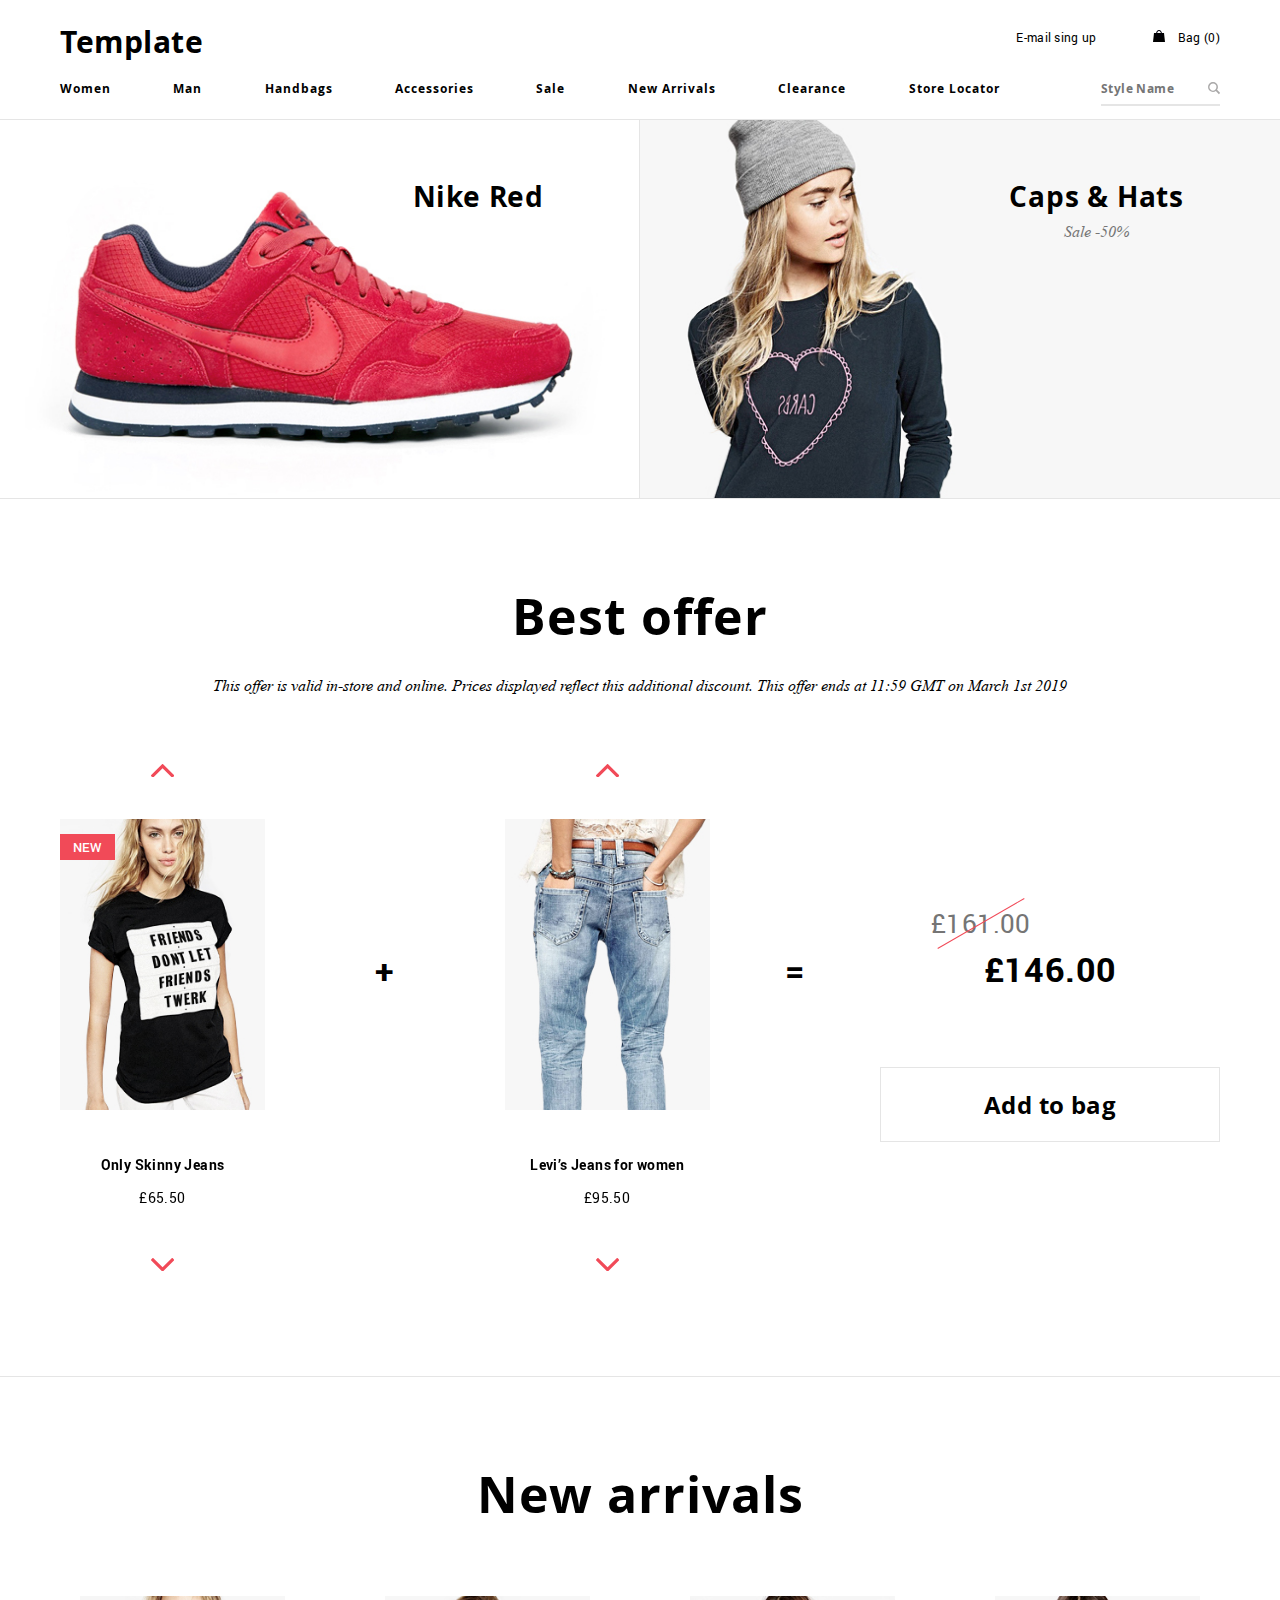
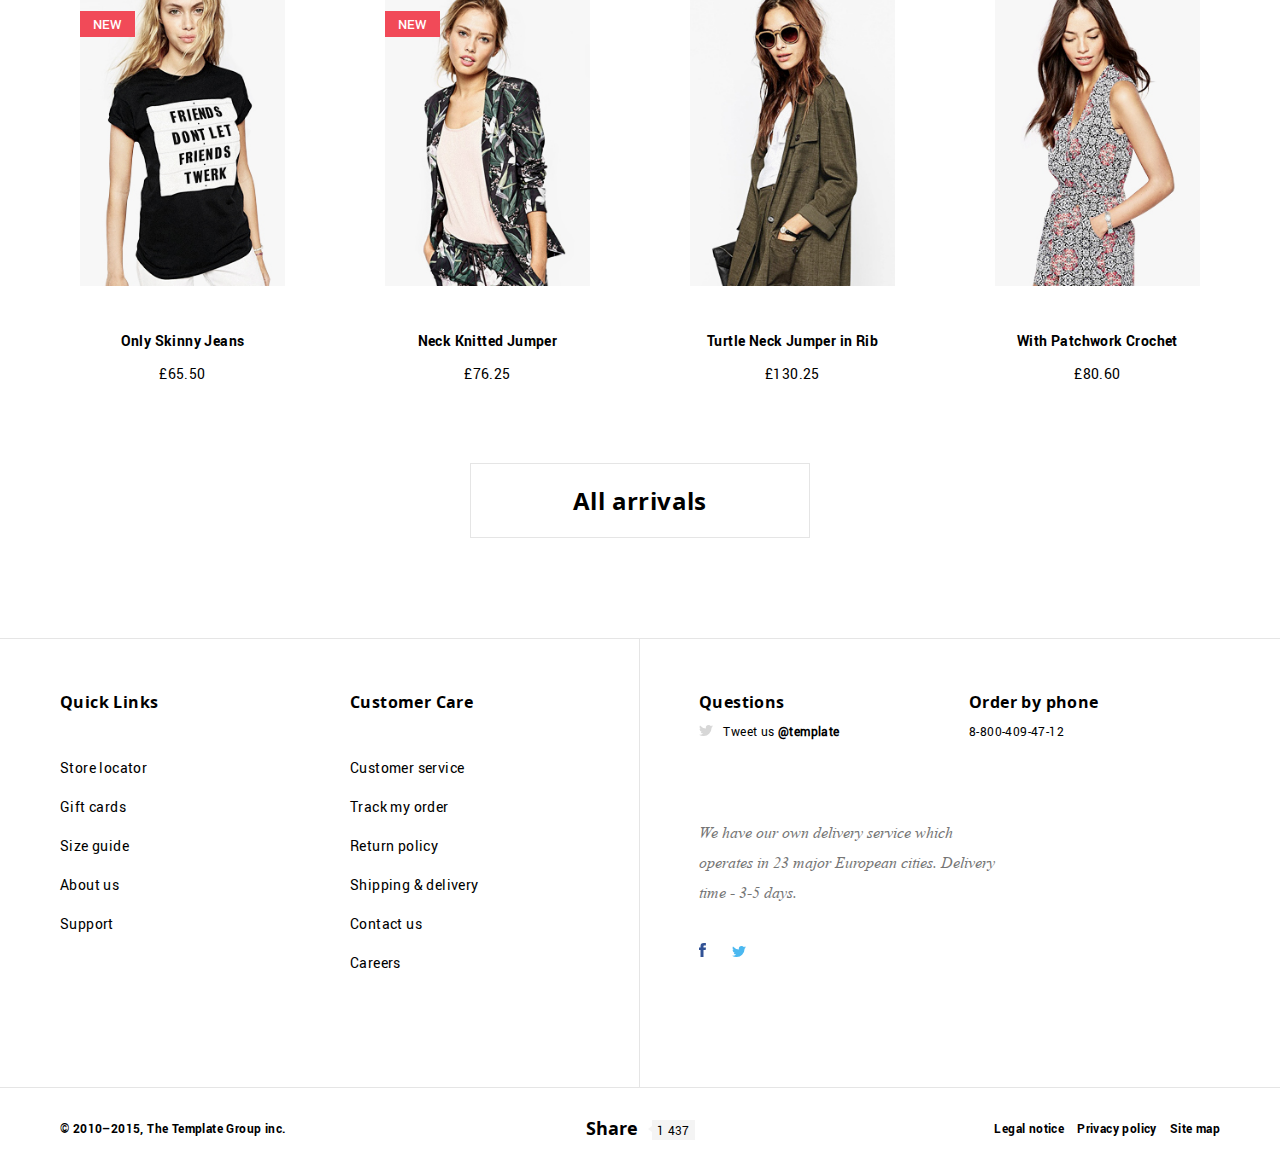
<file: index.html>
<!DOCTYPE html>
<html lang="en">

<head>
  <meta charset="UTF-8" />
  <meta name="viewport" content="width=device-width, initial-scale=1.0" />
  <meta http-equiv="X-UA-Compatible" content="ie=edge" />
  <link rel="icon" href="/favicon.ico" type="image/x-icon">
  <link rel="stylesheet" href="css/normalize.css">
  <link rel="stylesheet" href="css/main.css">
  <title>Hladka (final task feb 2020)</title>
</head>

<body>
  <header class="header">
    <div class="header-top-wrapper">
      <div class="header-top container">
        <div class="header-top__left">
          <a href="index.html" class="logo visible-xs">TL</a>
          <a href="index.html" class="logo xs-d-none">Template</a>
        </div>
        <div class="header-top__right">
          <a href="#" class="header__link xs-d-none">E-mail sing up</a>
          <a href="shopping-bag.html" class="cart-link header__link">
            <img src="img/icons/ico_bag.png" alt="cart icon" class="cart-link__icon">
            Bag <span id="cart-total-header"></span> (<span id="cart-quantity-header">0</span>)
          </a>
          <button class="menu-btn sm-d-none">
            <svg width="14" height="12" viewBox="0 0 14 12" class="menu-btn__menu-ic">
              <path id="ico_menu" class="menu-btn__menu-ic_color"
                d="M341,33h14v2H341V33Zm0-5h14v2H341V28Zm0,10h14v2H341V38Z" transform="translate(-341 -28)" />
            </svg>

            <svg width="15" height="15" viewBox="0 0 15 15" class="menu-btn__close-ic">
              <image width="15" height="15"
                xlink:href="[data-uri]" />
            </svg>
          </button>
        </div>
      </div>
    </div>
    <div class="header-menu-wrapper container">
      <nav class="header-menu">
        <ul class="header-menu__list">
          <li class="header-menu__item"><a href="#" class="header-menu__item-link">Women</a></li>
          <li class="header-menu__item"><a href="#" class="header-menu__item-link">Man</a></li>
          <li class="header-menu__item"><a href="#" class="header-menu__item-link">Handbags</a> </li>
          <li class="header-menu__item"><a href="#" class="header-menu__item-link">Accessories</a></li>
          <li class="header-menu__item"><a href="#" class="header-menu__item-link">Sale</a></li>
          <li class="header-menu__item"><a href="#" class="header-menu__item-link">New Arrivals</a></li>
          <li class="header-menu__item"><a href="#" class="header-menu__item-link">Clearance</a></li>
          <li class="header-menu__item"><a href="#" class="header-menu__item-link">Store Locator</a></li>
        </ul>
      </nav>
      <div class="header-menu-search">
        <input type="search" placeholder="Style Name" class="header-menu-search__input">
        <span class="header-menu-search__ic">
          <svg width="12.13" height="12.125" viewBox="0 0 12.13 12.125">
            <path id="ico" class="header-menu-search__ic-color"
              d="M1237.04,90.816l3.08,3.1-1.21,1.213-3.08-3.084a5.05,5.05,0,0,1-2.85.906,4.96,4.96,0,1,1,4.97-4.966A4.968,4.968,0,0,1,1237.04,90.816Zm-1.54-.311a3.57,3.57,0,0,0,.94-2.525,3.442,3.442,0,0,0-.94-2.468,3.627,3.627,0,0,0-2.52-1,3.555,3.555,0,0,0-2.5,6A3.659,3.659,0,0,0,1235.5,90.5Z"
              transform="translate(-1228 -83)" />
          </svg>

        </span>
      </div>
    </div>
  </header>
  <div class="main-content">
    <div class="block_separator">
      <div class="wrapper">
        <div class="banners">
          <div class="banner">
            <a href="item.html" class="banner-link">
              <img class="banner-link__img" src="img/nike-red.jpg" alt="nike-red">
              <div class="banner-text">
                <div class="banner-text__title">Nike Red</div>
                <div class="banner-text__info"></div>
              </div>
            </a>
          </div>
          <div class="banner xs-d-none">
            <a href="catalog.html" class="banner-link">
              <img class="banner-link__img" src="img/caps-n-hats.jpg" alt="caps-n-hats">
              <div class="banner-text">
                <div class="banner-text__title">Caps & Hats</div>
                <div class="banner-text__info">Sale -50%</div>
              </div>
            </a>
          </div>
        </div>
      </div>
    </div>
    <section class="section block_separator">
      <div class="container">
        <h2 class="section__title">Best offer</h2>
        <p class="section__p">This offer is valid in-store and online. Prices displayed reflect this additional
          discount.
          This offer ends at 11:59 GMT on March 1st 2019</p>
        <div class="best-offer">
          <div class="double-slider">
            <div id="slider-1" class="slider">
              <button class="slider-btn slider-btn__up">
                <svg class="slider-btn__svg" width="23.187" height="13.532" viewBox="0 0 23.187 13.532">
                  <path class="slider-btn__ic-color"
                    d="M609.986,768.714l1.162-1.163a0.73,0.73,0,0,0,0-1.069l-10.835-10.836a0.733,0.733,0,0,0-1.07,0l-10.835,10.836a0.732,0.732,0,0,0,0,1.069l1.163,1.163a0.732,0.732,0,0,0,1.069,0l9.138-9.138,9.138,9.138a0.733,0.733,0,0,0,1.07,0h0Z"
                    transform="translate(-588.188 -755.406)" />
                </svg>
              </button>

              <div class="slider-list">
                <div class="slider-track">
                  <div class="slide current">
                    <div class="product-item">
                      <div class="product-img-wrap">
                        <img src="img/only-skinny-jeans.jpg" alt="Only Skinny Jeans" class="product-img-wrap__img">
                        <span class="product-img-wrap__label">New</span>
                        <div class="product-img-wrap__hover">
                          <a href="item-1.html" class="product-img-wrap__hover-link">View item</a>
                        </div>
                      </div>
                      <div class="product__item-descr">
                        <a href="item-1.html" class="product-item__link">Only Skinny Jeans</a>
                        <div class="product-item__price-holder">
                          <p class="product-item__price">£65.50</p>
                        </div>

                      </div>
                    </div>
                  </div>

                  <div class="slide">
                    <div class="product-item">
                      <div class="product-img-wrap">
                        <img src="img/neck-knitted-jumper.jpg" alt="" class="product-img-wrap__img">
                        <span class="product-img-wrap__label">New</span>
                        <div class="product-img-wrap__hover">
                          <a href="item.html" class="product-img-wrap__hover-link">View item</a>
                        </div>
                      </div>
                      <div class="product__item-descr">
                        <a href="item.html" class="product-item__link">Only Skinny Jeans</a>
                        <div class="product-item__price-holder">
                          <p class="product-item__price">£65.50</p>
                        </div>
                      </div>
                    </div>
                  </div>

                  <div class="slide">
                    <div class="product-item">
                      <div class="product-img-wrap">
                        <img src="img/turtle-neck-jumper-in-rib.jpg" alt="" class="product-img-wrap__img">
                        <span class="product-img-wrap__label">New</span>
                        <div class="product-img-wrap__hover">
                          <a href="item.html" class="product-img-wrap__hover-link">View item</a>
                        </div>
                      </div>
                      <div class="product__item-descr">
                        <a href="item.html" class="product-item__link">Only Skinny Jeans</a>
                        <div class="product-item__price-holder">
                          <p class="product-item__price">£65.50</p>
                        </div>
                      </div>
                    </div>
                  </div>

                  <div class="slide">
                    <div class="product-item">
                      <div class="product-img-wrap">
                        <img src="img/with-patchwork-crochet.jpg" alt="" class="product-img-wrap__img">
                        <span class="product-img-wrap__label">New</span>
                        <div class="product-img-wrap__hover">
                          <a href="item.html" class="product-img-wrap__hover-link">View item</a>
                        </div>
                      </div>
                      <div class="product__item-descr">
                        <a href="item.html" class="product-item__link">Only Skinny Jeans </a>
                        <div class="product-item__price-holder">
                          <p class="product-item__price">£65.50</p>
                        </div>
                      </div>
                    </div>
                  </div>

                </div>
              </div>

              <button class="slider-btn slider-btn__down">
                <svg width="23.188" height="13.53" viewBox="0 0 23.188 13.53" class="slider-btn__svg">
                  <path class="slider-btn__ic-color"
                    d="M590.015,1283.29l-1.163,1.16a0.719,0.719,0,0,0-.232.53,0.74,0.74,0,0,0,.232.54l10.835,10.83a0.716,0.716,0,0,0,1.07,0l10.835-10.83a0.74,0.74,0,0,0,.232-0.54,0.719,0.719,0,0,0-.232-0.53l-1.163-1.16a0.715,0.715,0,0,0-1.069,0l-9.138,9.13-9.138-9.13a0.715,0.715,0,0,0-1.069,0h0Z"
                    transform="translate(-588.625 -1283.06)" />
                </svg>
              </button>

            </div>

            <span class="plus">+</span>

            <div id="slider-2" class="slider">

              <button class="slider-btn slider-btn__up">
                <svg width="23.187" height="13.532" viewBox="0 0 23.187 13.532" class="slider-btn__svg">
                  <path class="slider-btn__ic-color"
                    d="M609.986,768.714l1.162-1.163a0.73,0.73,0,0,0,0-1.069l-10.835-10.836a0.733,0.733,0,0,0-1.07,0l-10.835,10.836a0.732,0.732,0,0,0,0,1.069l1.163,1.163a0.732,0.732,0,0,0,1.069,0l9.138-9.138,9.138,9.138a0.733,0.733,0,0,0,1.07,0h0Z"
                    transform="translate(-588.188 -755.406)" />
                </svg>
              </button>

              <div class="slider-list">
                <div class="slider-track">
                  <div class="slide current">
                    <div class="product-item">
                      <div class="product-img-wrap">
                        <img src="img/levis-jeans-for-women.jpg" alt="Levi’s Jeans for women"
                          class="product-img-wrap__img">

                        <div class="product-img-wrap__hover">
                          <a href="item.html" class="product-img-wrap__hover-link">View item</a>
                        </div>
                      </div>
                      <div class="product__item-descr">
                        <a href="item.html" class="product-item__link">Levi’s Jeans for women</a>

                        <div class="product-item__price-holder">
                          <p class="product-item__price">£95.50</p>
                        </div>
                      </div>
                    </div>
                  </div>

                  <div class="slide">
                    <div class="product-item">
                      <div class="product-img-wrap">
                        <img src="img/neck-knitted-jumper.jpg" alt="" class="product-img-wrap__img">
                        <span class="product-img-wrap__label">New</span>
                        <div class="product-img-wrap__hover">
                          <a href="item.html" class="product-img-wrap__hover-link">View item</a>
                        </div>
                      </div>
                      <div class="product__item-descr">
                        <a href="item.html" class="product-item__link">Only Skinny Jeans</a>
                        <div class="product-item__price-holder">
                          <p class="product-item__price">£65.50</p>
                        </div>
                      </div>
                    </div>
                  </div>

                  <div class="slide">
                    <div class="product-item">
                      <div class="product-img-wrap">
                        <img src="img/turtle-neck-jumper-in-rib.jpg" alt="" class="product-img-wrap__img">
                        <span class="product-img-wrap__label">New</span>
                        <div class="product-img-wrap__hover">
                          <a href="item.html" class="product-img-wrap__hover-link">View item</a>
                        </div>
                      </div>
                      <div class="product__item-descr">
                        <a href="item.html" class="product-item__link">Only Skinny Jeans</a>
                        <div class="product-item__price-holder">
                          <p class="product-item__price">£65.50</p>
                        </div>
                      </div>
                    </div>
                  </div>

                </div>
              </div>

              <button class="slider-btn slider-btn__down">
                <svg width="23.188" height="13.53" viewBox="0 0 23.188 13.53" class="slider-btn__svg">
                  <path class="slider-btn__ic-color"
                    d="M590.015,1283.29l-1.163,1.16a0.719,0.719,0,0,0-.232.53,0.74,0.74,0,0,0,.232.54l10.835,10.83a0.716,0.716,0,0,0,1.07,0l10.835-10.83a0.74,0.74,0,0,0,.232-0.54,0.719,0.719,0,0,0-.232-0.53l-1.163-1.16a0.715,0.715,0,0,0-1.069,0l-9.138,9.13-9.138-9.13a0.715,0.715,0,0,0-1.069,0h0Z"
                    transform="translate(-588.625 -1283.06)" />
                </svg>
              </button>
            </div>


          </div>
          <!-- End of double-slider -->
          <span class="equals lg-visible">=</span>
          <div class="best-offer__total">

            <div class="total-price">
              <div class="total-price_old">£161.00</div>


              <div class="total-price_new-holder">
                <span class="equals lg-d-none">=</span>
                <span class="total-price_new">
                  £146.00
                </span>


              </div>
              <a href="shopping-bag.html" class="btn best-offer__btn lg-visible">Add to bag</a>
            </div>
          </div>

          <div class="best-offer__btn-holder lg-d-none">
            <a href="shopping-bag.html" class="btn">Add to bag</a>
          </div>


        </div>

      </div>

    </section>
    <section class="section block_separator">
      <div class="container">
        <h2 class="section__title">New arrivals</h2>
        <div class="product-wrapper row">

          <div class="col-6 col-md-4 col-lg-3 product-col">
            <div class="product-item">
              <div class="product-img-wrap">
                <img src="img/only-skinny-jeans.jpg" alt="Only Skinny Jeans" class="product-img-wrap__img">
                <span class="product-img-wrap__label">New</span>
                <div class="product-img-wrap__hover">
                  <a href="item-1.html" class="product-img-wrap__hover-link">View item</a>
                </div>
              </div>
              <div class="product__item-descr">
                <a href="item-1.html" class="product-item__link">Only Skinny Jeans</a>

                <div class="product-item__price-holder">
                  <p class="product-item__price">£65.50</p>
                </div>
              </div>
            </div>
          </div>

          <div class="col-6 col-md-4 col-lg-3 product-col">
            <div class="product-item">
              <div class="product-img-wrap">
                <img src="img/neck-knitted-jumper.jpg" alt="Neck Knitted Jumper" class="product-img-wrap__img">
                <span class="product-img-wrap__label">New</span>
                <div class="product-img-wrap__hover">
                  <a href="item.html" class="product-img-wrap__hover-link">View item</a>
                </div>
              </div>
              <div class="product__item-descr">
                <a href="item.html" class="product-item__link">Neck Knitted Jumper</a>

                <div class="product-item__price-holder">
                  <p class="product-item__price">£76.25</p>
                </div>
              </div>
            </div>
          </div>

          <div class="col-6 col-md-4 col-lg-3 product-col xs-d-none">
            <div class="product-item ">
              <div class="product-img-wrap">
                <img src="img/turtle-neck-jumper-in-rib.jpg" alt="Turtle Neck Jumper in Rib"
                  class="product-img-wrap__img">
                <div class="product-img-wrap__hover">
                  <a href="item.html" class="product-img-wrap__hover-link">View item</a>
                </div>
              </div>
              <div class="product__item-descr">
                <a href="item.html" class="product-item__link">Turtle Neck Jumper in Rib</a>

                <div class="product-item__price-holder">
                  <p class="product-item__price">£130.25</p>
                </div>
              </div>
            </div>
          </div>

          <div class="col-6 col-md-4 col-lg-3 product-col lg-visible">
            <div class="product-item">
              <div class="product-img-wrap">
                <img src="img/with-patchwork-crochet.jpg" alt="With Patchwork Crochet" class="product-img-wrap__img">
                <div class="product-img-wrap__hover">
                  <a href="item.html" class="product-img-wrap__hover-link">View item</a>
                </div>
              </div>
              <div class="product__item-descr">
                <a href="item.html" class="product-item__link">With Patchwork Crochet</a>
                <div class="product-item__price-holder">
                  <p class="product-item__price">£80.60</p>
                </div>
              </div>
            </div>
          </div>

        </div>

        <a href="catalog.html" class="btn">All arrivals</a>
      </div>

    </section>
  </div>

  <footer>
    <div class="block_separator">
      <div class="footer-top container">
        <div class="footer-top__left">
          <div class="footer-box">
            <h5 class="footer__title">Quick Links</h5>
            <ul class="footer__list">
              <li class="footer__list-item"><a href="#" class="footer__list-link">Store locator</a></li>
              <li class="footer__list-item"><a href="#" class="footer__list-link">Gift cards</a></li>
              <li class="footer__list-item"><a href="#" class="footer__list-link">Size guide</a></li>
              <li class="footer__list-item"><a href="#" class="footer__list-link">About us</a></li>
              <li class="footer__list-item"><a href="#" class="footer__list-link">Support</a></li>
            </ul>
          </div>
          <div class="footer-box">
            <h5 class="footer__title">Customer Care</h5>
            <ul class="footer__list">
              <li class="footer__list-item"><a href="#" class="footer__list-link">Customer service</a></li>
              <li class="footer__list-item"><a href="#" class="footer__list-link">Track my order</a></li>
              <li class="footer__list-item"><a href="#" class="footer__list-link">Return policy</a></li>
              <li class="footer__list-item"><a href="#" class="footer__list-link">Shipping & delivery</a></li>
              <li class="footer__list-item"><a href="#" class="footer__list-link">Contact us</a></li>
              <li class="footer__list-item"><a href="#" class="footer__list-link">Careers</a></li>
            </ul>
          </div>
        </div>
        <div class="footer-top__right">
          <div class="footer-box">
            <h5 class="footer__title">Questions</h5>
            <p class="footer__text">
              <svg width="14" height="11" viewBox="0 0 14 11" class="footer__text-ic twi-ic">
                <path class="twi-ic_color"
                  d="M723,2414.3a6.032,6.032,0,0,1-1.65.44,2.8,2.8,0,0,0,1.263-1.54,5.98,5.98,0,0,1-1.824.68,2.918,2.918,0,0,0-2.1-.88,2.825,2.825,0,0,0-2.873,2.78,2.7,2.7,0,0,0,.075.63,8.266,8.266,0,0,1-5.921-2.9,2.7,2.7,0,0,0-.389,1.39,2.761,2.761,0,0,0,1.278,2.32,2.985,2.985,0,0,1-1.3-.35v0.03a2.812,2.812,0,0,0,2.3,2.73,3.133,3.133,0,0,1-.757.09,2.413,2.413,0,0,1-.54-0.05,2.853,2.853,0,0,0,2.683,1.93,5.859,5.859,0,0,1-3.568,1.19,5.185,5.185,0,0,1-.685-0.04,8.318,8.318,0,0,0,4.4,1.25,7.976,7.976,0,0,0,8.173-7.9q0-.18-0.009-0.36A5.656,5.656,0,0,0,723,2414.3"
                  transform="translate(-709 -2413)" />
              </svg>
              Tweet us <b>@template</b></p>
          </div>
          <div class="footer-box">
            <h5 class="footer__title">Order by phone</h5>
            <p class="footer__text">8-800-409-47-12</p>
          </div>
          <div class="footer-top__right-box">
            <p class="footer__italic-text lg-visible">We have our own delivery service which<br> operates in 23 major
              European cities. Delivery<br> time - 3-5 days.
            </p>
            <ul class="socials-list footer-top__socials-list">
              <li class="socials-list__item"><a href="https://www.facebook.com/" target="_blank"
                  class="socials-list__item-link">
                  <svg width="7" height="14" viewBox="0 0 7 14">
                    <path class="facebook-ic_color"
                      d="M713.993,2640h-2.98v-6.99h-1.521v-2.39h1.521v-1.45c0-1.97.845-3.17,3.331-3.17h2.041v2.44h-1.264c-0.968,0-1.124.34-1.124,0.97l0,1.21h2.5l-0.336,2.39h-2.163V2640Z"
                      transform="translate(-709.5 -2626)" />
                  </svg>
                </a></li>
              <li class="socials-list__item"><a href="https://twitter.com/" target="_blank"
                  class="socials-list__item-link">
                  <svg width="14" height="11" viewBox="0 0 14 11">
                    <path class="twitter-ic_color"
                      d="M756,2628.3a6.032,6.032,0,0,1-1.65.44,2.8,2.8,0,0,0,1.263-1.54,5.98,5.98,0,0,1-1.824.68,2.918,2.918,0,0,0-2.1-.88,2.825,2.825,0,0,0-2.873,2.78,2.7,2.7,0,0,0,.075.63,8.266,8.266,0,0,1-5.921-2.9,2.7,2.7,0,0,0-.389,1.39,2.761,2.761,0,0,0,1.278,2.32,2.985,2.985,0,0,1-1.3-.35v0.03a2.812,2.812,0,0,0,2.3,2.73,3.133,3.133,0,0,1-.757.09,2.413,2.413,0,0,1-.54-0.05,2.853,2.853,0,0,0,2.683,1.93,5.859,5.859,0,0,1-3.568,1.19,5.185,5.185,0,0,1-.685-0.04,8.318,8.318,0,0,0,4.4,1.25,7.976,7.976,0,0,0,8.173-7.9q0-.18-0.009-0.36A5.656,5.656,0,0,0,756,2628.3"
                      transform="translate(-742 -2627)" />
                  </svg>
                </a></li>
            </ul>
          </div>
        </div>
      </div>
    </div>

    <div class="block_separator">
      <div class="container">
        <div class="footer-bottom">
          <div class="footer-bottom__right">
            <ul class="footer-bottom__list">
              <li class="footer-bottom__list-item"><a href="#" class="footer-bottom__list-link"> Legal notice</a></li>
              <li class="footer-bottom__list-item"><a href="#" class="footer-bottom__list-link">Privacy policy </a></li>
              <li class="footer-bottom__list-item"><a href="#" class="footer-bottom__list-link">Site map</a></li>
            </ul>
            <ul class="socials-list footer-bottom__socials-list">
              <li class="socials-list__item"><a href="https://www.facebook.com/" target="_blank"
                  class="socials-list__item-link">
                  <svg width="7" height="14" viewBox="0 0 7 14">
                    <path class="facebook-ic_color"
                      d="M713.993,2640h-2.98v-6.99h-1.521v-2.39h1.521v-1.45c0-1.97.845-3.17,3.331-3.17h2.041v2.44h-1.264c-0.968,0-1.124.34-1.124,0.97l0,1.21h2.5l-0.336,2.39h-2.163V2640Z"
                      transform="translate(-709.5 -2626)" />
                  </svg>
                </a></li>
              <li class="socials-list__item"><a href="https://twitter.com/" target="_blank"
                  class="socials-list__item-link">
                  <svg width="14" height="11" viewBox="0 0 14 11">
                    <path class="twitter-ic_color"
                      d="M756,2628.3a6.032,6.032,0,0,1-1.65.44,2.8,2.8,0,0,0,1.263-1.54,5.98,5.98,0,0,1-1.824.68,2.918,2.918,0,0,0-2.1-.88,2.825,2.825,0,0,0-2.873,2.78,2.7,2.7,0,0,0,.075.63,8.266,8.266,0,0,1-5.921-2.9,2.7,2.7,0,0,0-.389,1.39,2.761,2.761,0,0,0,1.278,2.32,2.985,2.985,0,0,1-1.3-.35v0.03a2.812,2.812,0,0,0,2.3,2.73,3.133,3.133,0,0,1-.757.09,2.413,2.413,0,0,1-.54-0.05,2.853,2.853,0,0,0,2.683,1.93,5.859,5.859,0,0,1-3.568,1.19,5.185,5.185,0,0,1-.685-0.04,8.318,8.318,0,0,0,4.4,1.25,7.976,7.976,0,0,0,8.173-7.9q0-.18-0.009-0.36A5.656,5.656,0,0,0,756,2628.3"
                      transform="translate(-742 -2627)" />
                  </svg>
                </a></li>
            </ul>
          </div>
          <span class="footer-bottom__text footer-copyright">&copy; 2010–2015, The Template Group inc.</span>
          <div class="share footer__bottom-share">
            <a href="#" target="_blank" class="share__link">Share</a>
            <span class="share__counter">1 437</span>
          </div>
        </div>
      </div>
    </div>

  </footer>
  <script src="js/main.js"></script>
  <script src="js/slider.js"></script>

</body>

</html>
</file>
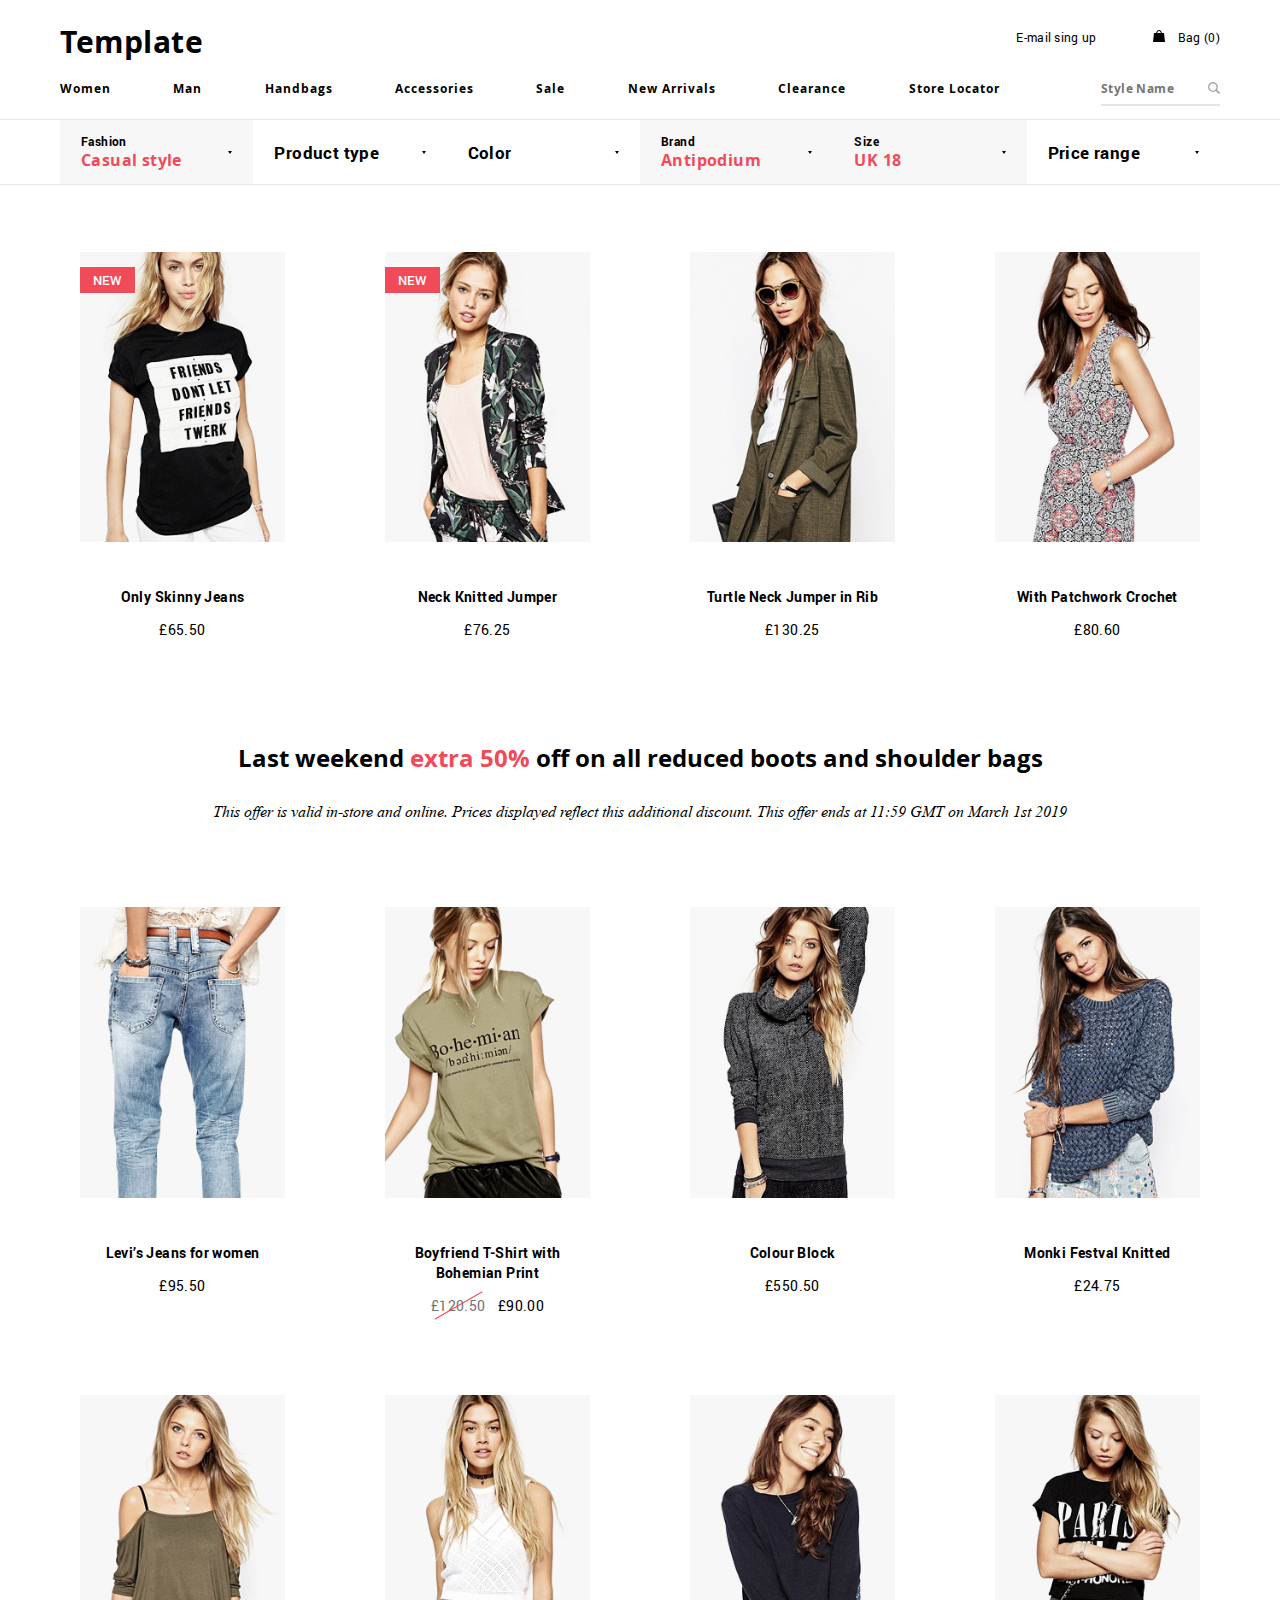
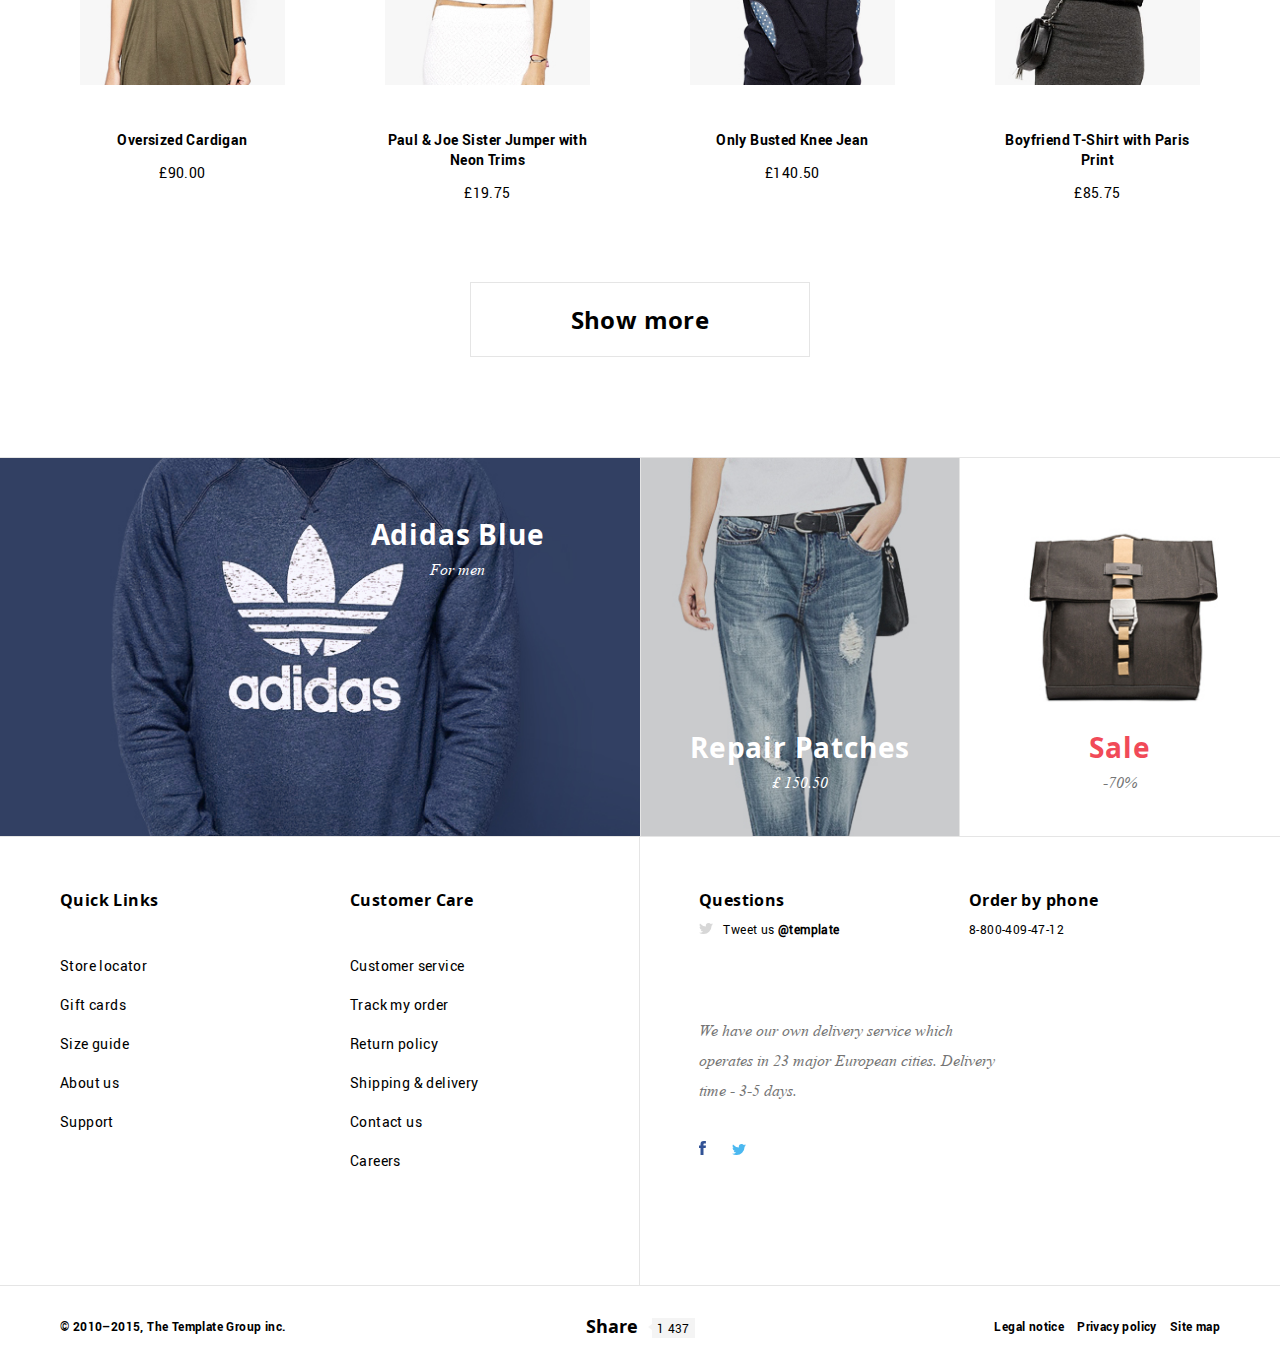
<file: catalog.html>
<!DOCTYPE html>
<html lang="en">

<head>
  <meta charset="UTF-8" />
  <meta name="viewport" content="width=device-width, initial-scale=1.0" />
  <meta http-equiv="X-UA-Compatible" content="ie=edge" />
  <link rel="icon" href="/favicon.ico" type="image/x-icon">
  <link rel="stylesheet" href="css/normalize.css">
  <link rel="stylesheet" href="css/main.css">
  <title>Hladka (final task feb 2020)</title>
</head>

<body>
  <header class="header">
    <div class="header-top-wrapper">
      <div class="header-top container">
        <div class="header-top__left">
          <a href="index.html" class="logo visible-xs">TL</a>
          <a href="index.html" class="logo xs-d-none">Template</a>
        </div>
        <div class="header-top__right">
          <a href="#" class="header__link xs-d-none">E-mail sing up</a>
          <a href="shopping-bag.html" class="cart-link header__link">
            <img src="img/icons/ico_bag.png" alt="cart icon" class="cart-link__icon">
            Bag <span id="cart-total-header"></span> (<span id="cart-quantity-header">0</span>)
          </a>
          <button class="menu-btn sm-d-none">
            <svg width="14" height="12" viewBox="0 0 14 12" class="menu-btn__menu-ic">
              <path id="ico_menu" class="menu-btn__menu-ic_color"
                d="M341,33h14v2H341V33Zm0-5h14v2H341V28Zm0,10h14v2H341V38Z" transform="translate(-341 -28)" />
            </svg>

            <svg width="15" height="15" viewBox="0 0 15 15" class="menu-btn__close-ic">
              <image width="15" height="15"
                xlink:href="[data-uri]" />
            </svg>
          </button>
        </div>
      </div>
    </div>
    <div class="header-menu-wrapper container">
      <nav class="header-menu">
        <ul class="header-menu__list">
          <li class="header-menu__item"><a href="#" class="header-menu__item-link">Women</a></li>
          <li class="header-menu__item"><a href="#" class="header-menu__item-link">Man</a></li>
          <li class="header-menu__item"><a href="#" class="header-menu__item-link">Handbags</a> </li>
          <li class="header-menu__item"><a href="#" class="header-menu__item-link">Accessories</a></li>
          <li class="header-menu__item"><a href="#" class="header-menu__item-link">Sale</a></li>
          <li class="header-menu__item"><a href="#" class="header-menu__item-link">New Arrivals</a></li>
          <li class="header-menu__item"><a href="#" class="header-menu__item-link">Clearance</a></li>
          <li class="header-menu__item"><a href="#" class="header-menu__item-link">Store Locator</a></li>
        </ul>
      </nav>
      <div class="header-menu-search">
        <input type="search" placeholder="Style Name" class="header-menu-search__input">
        <span class="header-menu-search__ic">
          <svg width="12.13" height="12.125" viewBox="0 0 12.13 12.125">
            <path id="ico" class="header-menu-search__ic-color"
              d="M1237.04,90.816l3.08,3.1-1.21,1.213-3.08-3.084a5.05,5.05,0,0,1-2.85.906,4.96,4.96,0,1,1,4.97-4.966A4.968,4.968,0,0,1,1237.04,90.816Zm-1.54-.311a3.57,3.57,0,0,0,.94-2.525,3.442,3.442,0,0,0-.94-2.468,3.627,3.627,0,0,0-2.52-1,3.555,3.555,0,0,0-2.5,6A3.659,3.659,0,0,0,1235.5,90.5Z"
              transform="translate(-1228 -83)" />
          </svg>

        </span>
      </div>
    </div>
  </header>
  <div class="main-content">
    <div class="block_separator">
      <div class="filter-wrap">
        <div class="filter-top-mobile-wrap container">
          <div class="filter-top-mobile">
            <div class="selected-filters">
              <span id="filter-fashion" class="selected-filters__text selected">Casual style</span>,
              <span id="filter-product" class="selected-filters__text">Product type</span>,
              <span id="filter-color" class="selected-filters__text">Color</span>,
              <span id="filter-brand" class="selected-filters__text selected">Antipodium</span>,
              <span id="filter-size" class="selected-filters__text selected">UK 18</span>,
              <span id="filter-price" class="selected-filters__text"> Price range</span>,
            </div>
            <button class="filter-top__btn">
              <svg width="15" height="15" viewBox="0 0 15 15" class="close-ic">
                <image width="15" height="15"
                  xlink:href="[data-uri]" />
              </svg>
              <span class="arrow-down">&nbsp;</span>

            </button>
          </div>
        </div>
        <div class="filters-list-wrap block_separator">
          <div class="container">
            <div class="filters-list">
              <div class="filter-select selected">
                <div class="filter-select-values">
                  <span class="filter-select__name">Fashion</span>
                  <span class="filter-select__value">Casual style</span>
                </div>
                <ul class="filter-select__list subfilter">
                  <li class="subfilter__value" data-val="0">Not selected</li>
                  <li class="subfilter__value" data-val="Nail the 90s">Nail the 90s</li>
                  <li class="subfilter__value subfilter__value_selected" data-val="Casual style">Casual style</li>
                  <li class="subfilter__value" data-val="New Look">New Look</li>
                  <li class="subfilter__value" data-val="Sport">Sport</li>
                  <li class="subfilter__value" data-val="Vintage">Vintage</li>
                  <li class="subfilter__value" data-val="Сlassical style">Classical style</li>
                </ul>
              </div>

              <div class="filter-select">
                <div class="filter-select-values">
                  <span class="filter-select__name">Product type</span>
                </div>
                <ul class="filter-select__list subfilter">
                  <li class="subfilter__value subfilter__value_selected" data-val="0">Not selected</li>
                  <li class="subfilter__value" data-val="Coats & Jackets">Coats & Jackets</li>
                  <li class="subfilter__value" data-val="Dresses">Dresses</li>
                  <li class="subfilter__value" data-val="Jersey Tops">Jersey Tops</li>
                </ul>
              </div>

              <div class="filter-select">
                <div class="filter-select-values">
                  <span class="filter-select__name">Color</span>
                </div>
                <ul class="filter-select__list subfilter">
                  <li class="subfilter__value subfilter__value_selected" data-val="0">Not selected</li>
                  <li class="subfilter__value" data-val="Black">Black</li>
                  <li class="subfilter__value" data-val="Blue">Blue</li>
                  <li class="subfilter__value" data-val="Red">Red</li>
                  <li class="subfilter__value" data-val="Green">Green</li>
                  <li class="subfilter__value" data-val="Golden">Golden</li>
                </ul>
              </div>

              <div class="filter-select selected">
                <div class="filter-select-values">
                  <span class="filter-select__name">Brand</span>
                  <span class="filter-select__value">Antipodium</span>
                </div>
                <ul class="filter-select__list subfilter">
                  <li class="subfilter__value" data-val="0">Not selected</li>
                  <li class="subfilter__value" data-val="Chi Chi London">Chi Chi London</li>
                  <li class="subfilter__value subfilter__value_selected" data-val="Antipodium">Antipodium</li>
                  <li class="subfilter__value" data-val="Adidas">Adidas</li>
                  <li class="subfilter__value" data-val="New Balance">New Balance</li>
                  <li class="subfilter__value" data-val="River Island">River Island</li>
                </ul>
              </div>

              <div class="filter-select selected">
                <div class="filter-select-values">
                  <span class="filter-select__name">Size</span>
                  <span class="filter-select__value">UK 18</span>
                </div>
                <ul class="filter-select__list subfilter">
                  <li class="subfilter__value" data-val="0">Not selected</li>
                  <li class="subfilter__value" data-val="UK 2">UK 2</li>
                  <li class="subfilter__value subfilter__value_selected" data-val="UK 18">UK 18</li>
                  <li class="subfilter__value" data-val="UK 18L">UK 18L</li>
                  <li class="subfilter__value" data-val="UK 20">UK 20</li>
                  <li class="subfilter__value" data-val="UK 20L">UK 20L</li>
                  <li class="subfilter__value" data-val="UK 20S">UK 20S</li>
                  <li class="subfilter__value" data-val="UK 22S">UK 22S</li>
                  <li class="subfilter__value" data-val="UK 22">UK 22</li>
                </ul>
              </div>

              <div class="filter-select">
                <div class="filter-select-values">
                  <span class="filter-select__name">Price range</span>
                </div>
                <ul class="filter-select__list subfilter">
                  <li class="subfilter__value subfilter__value_selected" data-val="0">Not selected</li>
                  <li class="subfilter__value" data-val="To £99">To £99</li>
                  <li class="subfilter__value" data-val="£100-£299">£100-£299</li>
                  <li class="subfilter__value" data-val="From £300">From £300</li>
                </ul>
              </div>

            </div>
          </div>

        </div>

      </div>
    </div>
    <section class="section block_separator">
      <div class="container">
        <div class="product-wrapper row">
          <div class="col-6 col-md-4 col-lg-3 order-xs-1 product-col">
            <div class="product-item order-xs-1">
              <div class="product-img-wrap">
                <img src="img/only-skinny-jeans.jpg" alt="Only Skinny Jeans" class="product-img-wrap__img">
                <span class="product-img-wrap__label">New</span>
                <div class="product-img-wrap__hover">
                  <a href="item-1.html" class="product-img-wrap__hover-link">View item</a>
                </div>
              </div>
              <div class="product__item-descr">
                <a href="item-1.html" class="product-item__link">Only Skinny Jeans</a>
                <p class="product-item__price">£65.50</p>
              </div>
            </div>
          </div>

          <div class="col-6 col-md-4 col-lg-3 order-xs-2 product-col">
            <div class="product-item order-xs-2">
              <div class="product-img-wrap">
                <img src="img/neck-knitted-jumper.jpg" alt="Neck Knitted Jumper" class="product-img-wrap__img">
                <span class="product-img-wrap__label">New</span>
                <div class="product-img-wrap__hover">
                  <a href="item.html" class="product-img-wrap__hover-link">View item</a>
                </div>
              </div>
              <div class="product__item-descr">
                <a href="#" class="product-item__link">Neck Knitted Jumper</a>
                <p class="product-item__price">£76.25</p>
              </div>
            </div>
          </div>

          <div class="section-info order-xs-3 order-sm-4 order-lg-5">
            <h3 class="section-info__title">Last weekend <b class="section-info__b">extra 50% </b>off on all
              reduced boots and shoulder
              bags</h3>
            <p class="section__p">This offer is valid in-store and online. Prices displayed reflect this additional
              discount. This offer ends at 11:59 GMT on March 1st 2019</p>
          </div>

          <div class="col-6 col-md-4 col-lg-3 order-xs-4 order-sm-3 order-lg-3 product-col">
            <div class="product-item  order-xs-4 order-sm-3 order-lg-3">
              <div class="product-img-wrap">
                <img src="img/turtle-neck-jumper-in-rib.jpg" alt="Turtle Neck Jumper in Rib"
                  class="product-img-wrap__img">
                <div class="product-img-wrap__hover">
                  <a href="item.html" class="product-img-wrap__hover-link">View item</a>
                </div>
              </div>
              <div class="product__item-descr">
                <a href="#" class="product-item__link">Turtle Neck Jumper in Rib</a>
                <p class="product-item__price">£130.25</p>
              </div>
            </div>
          </div>



          <div class="col-6 col-md-4 col-lg-3 order-xs-5 order-lg-4 product-col">
            <div class="product-item order-xs-5 order-lg-4">
              <div class="product-img-wrap">
                <img src="img/with-patchwork-crochet.jpg" alt="With Patchwork Crochet" class="product-img-wrap__img">
                <div class="product-img-wrap__hover">
                  <a href="item.html" class="product-img-wrap__hover-link">View item</a>
                </div>
              </div>
              <div class="product__item-descr">
                <a href="#" class="product-item__link">With Patchwork Crochet</a>
                <p class="product-item__price">£80.60</p>
              </div>
            </div>
          </div>


          <div class="col-6 col-md-4 col-lg-3 order-xs-6 product-col">
            <div class="product-item order-xs-6">
              <div class="product-img-wrap">
                <img src="img/levis-jeans-for-women.jpg" alt="Levi’s Jeans for women" class="product-img-wrap__img">
                <div class="product-img-wrap__hover">
                  <a href="item.html" class="product-img-wrap__hover-link">View item</a>
                </div>
              </div>
              <div class="product__item-descr">
                <a href="#" class="product-item__link">Levi’s Jeans for women</a>
                <p class="product-item__price">£95.50</p>
              </div>
            </div>
          </div>

          <div class="col-6 col-md-4 col-lg-3 order-xs-6 product-col">
            <div class="product-item order-xs-6">
              <div class="product-img-wrap">
                <img src="img/boyfriend-tshirt-with-bohemian-print.jpg" alt="Boyfriend T-Shirt with
              Bohemian Print" class="product-img-wrap__img">
                <div class="product-img-wrap__hover">
                  <a href="item.html" class="product-img-wrap__hover-link">View item</a>
                </div>
              </div>
              <div class="product__item-descr">
                <a href="#" class="product-item__link">Boyfriend T-Shirt with
                  Bohemian Print</a>

                <div class="product-item__price-holder">
                  <p class="product-item__price old">£120.50</p>
                  <p class="product-item__price">£90.00</p>
                </div>
              </div>
            </div>
          </div>

          <div class="col-6 col-md-4 col-lg-3 order-xs-6 product-col">
            <div class="product-item order-xs-6">
              <div class="product-img-wrap">
                <img src="img/colour-block.jpg" alt="Colour Block" class="product-img-wrap__img">
                <div class="product-img-wrap__hover">
                  <a href="item.html" class="product-img-wrap__hover-link">View item</a>
                </div>
              </div>
              <div class="product__item-descr">
                <a href="#" class="product-item__link">Colour Block</a>
                <div class="product-item__price-holder">
                  <p class="product-item__price">£550.50</p>
                </div>
              </div>
            </div>
          </div>

          <div class="col-6 col-md-4 col-lg-3 order-xs-6 product-col">
            <div class="product-item order-xs-6">
              <div class="product-img-wrap">
                <img src="img/monki-festval-knitted.jpg" alt="Monki Festval Knitted" class="product-img-wrap__img">
                <div class="product-img-wrap__hover">
                  <a href="item.html" class="product-img-wrap__hover-link">View item</a>
                </div>
              </div>
              <div class="product__item-descr">
                <a href="#" class="product-item__link">Monki Festval Knitted</a>
                <div class="product-item__price-holder">
                  <p class="product-item__price">£24.75</p>
                </div>
              </div>
            </div>
          </div>

          <div class="col-6 col-md-4 col-lg-3 order-xs-6 product-col">
            <div class="product-item order-xs-6">
              <div class="product-img-wrap">
                <img src="img/oversized-cardigan.jpg" alt="Oversized Cardigan" class="product-img-wrap__img">
                <div class="product-img-wrap__hover">
                  <a href="item.html" class="product-img-wrap__hover-link">View item</a>
                </div>
              </div>
              <div class="product__item-descr">
                <a href="#" class="product-item__link">Oversized Cardigan</a>
                <div class="product-item__price-holder">
                  <p class="product-item__price">£90.00</p>
                </div>
              </div>
            </div>
          </div>

          <div class="col-6 col-md-4 col-lg-3 order-xs-6 product-col">
            <div class="product-item order-xs-6">
              <div class="product-img-wrap">
                <img src="img/paul-joe-sister-jumper-with-neon-trims.jpg" alt="Paul & Joe Sister Jumper 
                with Neon Trims" class="product-img-wrap__img">
                <div class="product-img-wrap__hover">
                  <a href="item.html" class="product-img-wrap__hover-link">View item</a>
                </div>
              </div>
              <div class="product__item-descr">
                <a href="#" class="product-item__link">Paul & Joe Sister Jumper
                  with Neon Trims</a>
                <div class="product-item__price-holder">
                  <p class="product-item__price">£19.75</p>
                </div>
              </div>
            </div>
          </div>

          <div class="col-6 col-md-4 col-lg-3 order-xs-6 product-col">
            <div class="product-item order-xs-6">
              <div class="product-img-wrap">
                <img src="img/only-busted-knee-jean.jpg" alt="Only Busted Knee Jean" class="product-img-wrap__img">
                <div class="product-img-wrap__hover">
                  <a href="item.html" class="product-img-wrap__hover-link">View item</a>
                </div>
              </div>
              <div class="product__item-descr">
                <a href="#" class="product-item__link">Only Busted Knee Jean</a>
                <div class="product-item__price-holder">
                  <p class="product-item__price">£140.50</p>
                </div>
              </div>
            </div>
          </div>

          <div class="col-6 col-md-4 col-lg-3 order-xs-6 product-col">
            <div class="product-item order-xs-6">
              <div class="product-img-wrap">
                <img src="img/boyfriend-tshirt-with-paris-print.jpg" alt="Boyfriend T-Shirt with
                Paris Print" class="product-img-wrap__img">
                <div class="product-img-wrap__hover">
                  <a href="item.html" class="product-img-wrap__hover-link">View item</a>
                </div>
              </div>
              <div class="product__item-descr">
                <a href="#" class="product-item__link">Boyfriend T-Shirt with
                  Paris Print</a>
                <div class="product-item__price-holder">
                  <p class="product-item__price">£85.75</p>
                </div>
              </div>
            </div>
          </div>




        </div>

        <a href="#" class="btn">Show more</a>
      </div>

    </section>
    <div class="block_separator">
      <div class="wrapper">
        <div class="banners catalog-banners">
          <div class="banner">
            <a href="#" class="banner-link">
              <img class="banner-link__img" src="img/adidas-blue.jpg" alt="adidas-blue">
              <div class="banner-text banner-text_white">
                <div class="banner-text__title">Adidas Blue</div>
                <div class="banner-text__info banner-text__info_white">For men</div>
              </div>
            </a>
          </div>
          <div class="banner xs-d-none">
            <a href="catalog.html" class="banner-link">
              <img class="banner-link__img" src="img/repair-patches.jpg" alt="repair-patches">
              <div class="banner-text banner-text_bottom banner-text_center banner-text_white">
                <div class="banner-text__title">Repair Patches</div>
                <div class="banner-text__info banner-text__info_white">£ 150.50</div>
              </div>
            </a>
          </div>
          <div class="banner xs-d-none sm-d-none lg-visible">
            <a href="catalog.html" class="banner-link">
              <img class="banner-link__img" src="img/beg-sale.jpg" alt="sale">
              <div class="banner-text banner-text_bottom banner-text_center">
                <div class="banner-text__title banner-text__title_red">Sale</div>
                <div class="banner-text__info">-70%</div>
              </div>
            </a>
          </div>
        </div>
      </div>
    </div>
  </div>

  <footer>
    <div class="block_separator">
      <div class="footer-top container">
        <div class="footer-top__left">
          <div class="footer-box">
            <h5 class="footer__title">Quick Links</h5>
            <ul class="footer__list">
              <li class="footer__list-item"><a href="#" class="footer__list-link">Store locator</a></li>
              <li class="footer__list-item"><a href="#" class="footer__list-link">Gift cards</a></li>
              <li class="footer__list-item"><a href="#" class="footer__list-link">Size guide</a></li>
              <li class="footer__list-item"><a href="#" class="footer__list-link">About us</a></li>
              <li class="footer__list-item"><a href="#" class="footer__list-link">Support</a></li>
            </ul>
          </div>
          <div class="footer-box">
            <h5 class="footer__title">Customer Care</h5>
            <ul class="footer__list">
              <li class="footer__list-item"><a href="#" class="footer__list-link">Customer service</a></li>
              <li class="footer__list-item"><a href="#" class="footer__list-link">Track my order</a></li>
              <li class="footer__list-item"><a href="#" class="footer__list-link">Return policy</a></li>
              <li class="footer__list-item"><a href="#" class="footer__list-link">Shipping & delivery</a></li>
              <li class="footer__list-item"><a href="#" class="footer__list-link">Contact us</a></li>
              <li class="footer__list-item"><a href="#" class="footer__list-link">Careers</a></li>
            </ul>
          </div>
        </div>
        <div class="footer-top__right">
          <div class="footer-box">
            <h5 class="footer__title">Questions</h5>
            <p class="footer__text">
              <svg width="14" height="11" viewBox="0 0 14 11" class="footer__text-ic twi-ic">
                <path class="twi-ic_color"
                  d="M723,2414.3a6.032,6.032,0,0,1-1.65.44,2.8,2.8,0,0,0,1.263-1.54,5.98,5.98,0,0,1-1.824.68,2.918,2.918,0,0,0-2.1-.88,2.825,2.825,0,0,0-2.873,2.78,2.7,2.7,0,0,0,.075.63,8.266,8.266,0,0,1-5.921-2.9,2.7,2.7,0,0,0-.389,1.39,2.761,2.761,0,0,0,1.278,2.32,2.985,2.985,0,0,1-1.3-.35v0.03a2.812,2.812,0,0,0,2.3,2.73,3.133,3.133,0,0,1-.757.09,2.413,2.413,0,0,1-.54-0.05,2.853,2.853,0,0,0,2.683,1.93,5.859,5.859,0,0,1-3.568,1.19,5.185,5.185,0,0,1-.685-0.04,8.318,8.318,0,0,0,4.4,1.25,7.976,7.976,0,0,0,8.173-7.9q0-.18-0.009-0.36A5.656,5.656,0,0,0,723,2414.3"
                  transform="translate(-709 -2413)" />
              </svg>
              Tweet us <b>@template</b></p>
          </div>
          <div class="footer-box">
            <h5 class="footer__title">Order by phone</h5>
            <p class="footer__text">8-800-409-47-12</p>
          </div>
          <div class="footer-top__right-box">
            <p class="footer__italic-text lg-visible">We have our own delivery service which<br> operates in 23 major
              European cities. Delivery<br> time - 3-5 days.
            </p>
            <ul class="socials-list footer-top__socials-list">
              <li class="socials-list__item"><a href="https://www.facebook.com/" target="_blank"
                  class="socials-list__item-link">
                  <svg width="7" height="14" viewBox="0 0 7 14">
                    <path class="facebook-ic_color"
                      d="M713.993,2640h-2.98v-6.99h-1.521v-2.39h1.521v-1.45c0-1.97.845-3.17,3.331-3.17h2.041v2.44h-1.264c-0.968,0-1.124.34-1.124,0.97l0,1.21h2.5l-0.336,2.39h-2.163V2640Z"
                      transform="translate(-709.5 -2626)" />
                  </svg>
                </a></li>
              <li class="socials-list__item"><a href="https://twitter.com/" target="_blank"
                  class="socials-list__item-link">
                  <svg width="14" height="11" viewBox="0 0 14 11">
                    <path class="twitter-ic_color"
                      d="M756,2628.3a6.032,6.032,0,0,1-1.65.44,2.8,2.8,0,0,0,1.263-1.54,5.98,5.98,0,0,1-1.824.68,2.918,2.918,0,0,0-2.1-.88,2.825,2.825,0,0,0-2.873,2.78,2.7,2.7,0,0,0,.075.63,8.266,8.266,0,0,1-5.921-2.9,2.7,2.7,0,0,0-.389,1.39,2.761,2.761,0,0,0,1.278,2.32,2.985,2.985,0,0,1-1.3-.35v0.03a2.812,2.812,0,0,0,2.3,2.73,3.133,3.133,0,0,1-.757.09,2.413,2.413,0,0,1-.54-0.05,2.853,2.853,0,0,0,2.683,1.93,5.859,5.859,0,0,1-3.568,1.19,5.185,5.185,0,0,1-.685-0.04,8.318,8.318,0,0,0,4.4,1.25,7.976,7.976,0,0,0,8.173-7.9q0-.18-0.009-0.36A5.656,5.656,0,0,0,756,2628.3"
                      transform="translate(-742 -2627)" />
                  </svg>
                </a></li>
            </ul>
          </div>
        </div>
      </div>
    </div>

    <div class="block_separator">
      <div class="container">
        <div class="footer-bottom">
          <div class="footer-bottom__right">
            <ul class="footer-bottom__list">
              <li class="footer-bottom__list-item"><a href="#" class="footer-bottom__list-link"> Legal notice</a></li>
              <li class="footer-bottom__list-item"><a href="#" class="footer-bottom__list-link">Privacy policy </a>
              </li>
              <li class="footer-bottom__list-item"><a href="#" class="footer-bottom__list-link">Site map</a></li>
            </ul>
            <ul class="socials-list footer-bottom__socials-list">
              <li class="socials-list__item"><a href="https://www.facebook.com/" target="_blank"
                  class="socials-list__item-link">
                  <svg width="7" height="14" viewBox="0 0 7 14">
                    <path class="facebook-ic_color"
                      d="M713.993,2640h-2.98v-6.99h-1.521v-2.39h1.521v-1.45c0-1.97.845-3.17,3.331-3.17h2.041v2.44h-1.264c-0.968,0-1.124.34-1.124,0.97l0,1.21h2.5l-0.336,2.39h-2.163V2640Z"
                      transform="translate(-709.5 -2626)" />
                  </svg>
                </a></li>
              <li class="socials-list__item"><a href="https://twitter.com/" target="_blank"
                  class="socials-list__item-link">
                  <svg width="14" height="11" viewBox="0 0 14 11">
                    <path class="twitter-ic_color"
                      d="M756,2628.3a6.032,6.032,0,0,1-1.65.44,2.8,2.8,0,0,0,1.263-1.54,5.98,5.98,0,0,1-1.824.68,2.918,2.918,0,0,0-2.1-.88,2.825,2.825,0,0,0-2.873,2.78,2.7,2.7,0,0,0,.075.63,8.266,8.266,0,0,1-5.921-2.9,2.7,2.7,0,0,0-.389,1.39,2.761,2.761,0,0,0,1.278,2.32,2.985,2.985,0,0,1-1.3-.35v0.03a2.812,2.812,0,0,0,2.3,2.73,3.133,3.133,0,0,1-.757.09,2.413,2.413,0,0,1-.54-0.05,2.853,2.853,0,0,0,2.683,1.93,5.859,5.859,0,0,1-3.568,1.19,5.185,5.185,0,0,1-.685-0.04,8.318,8.318,0,0,0,4.4,1.25,7.976,7.976,0,0,0,8.173-7.9q0-.18-0.009-0.36A5.656,5.656,0,0,0,756,2628.3"
                      transform="translate(-742 -2627)" />
                  </svg>
                </a></li>
            </ul>
          </div>
          <span class="footer-bottom__text footer-copyright">&copy; 2010–2015, The Template Group inc.</span>
          <div class="share footer__bottom-share">
            <a href="#" target="_blank" class="share__link">Share</a>
            <span class="share__counter">1 437</span>
          </div>
        </div>
      </div>
    </div>

  </footer>

  <script src="js/main.js"></script>
  <script src="js/filter.js"></script>

</body>

</html>
</file>
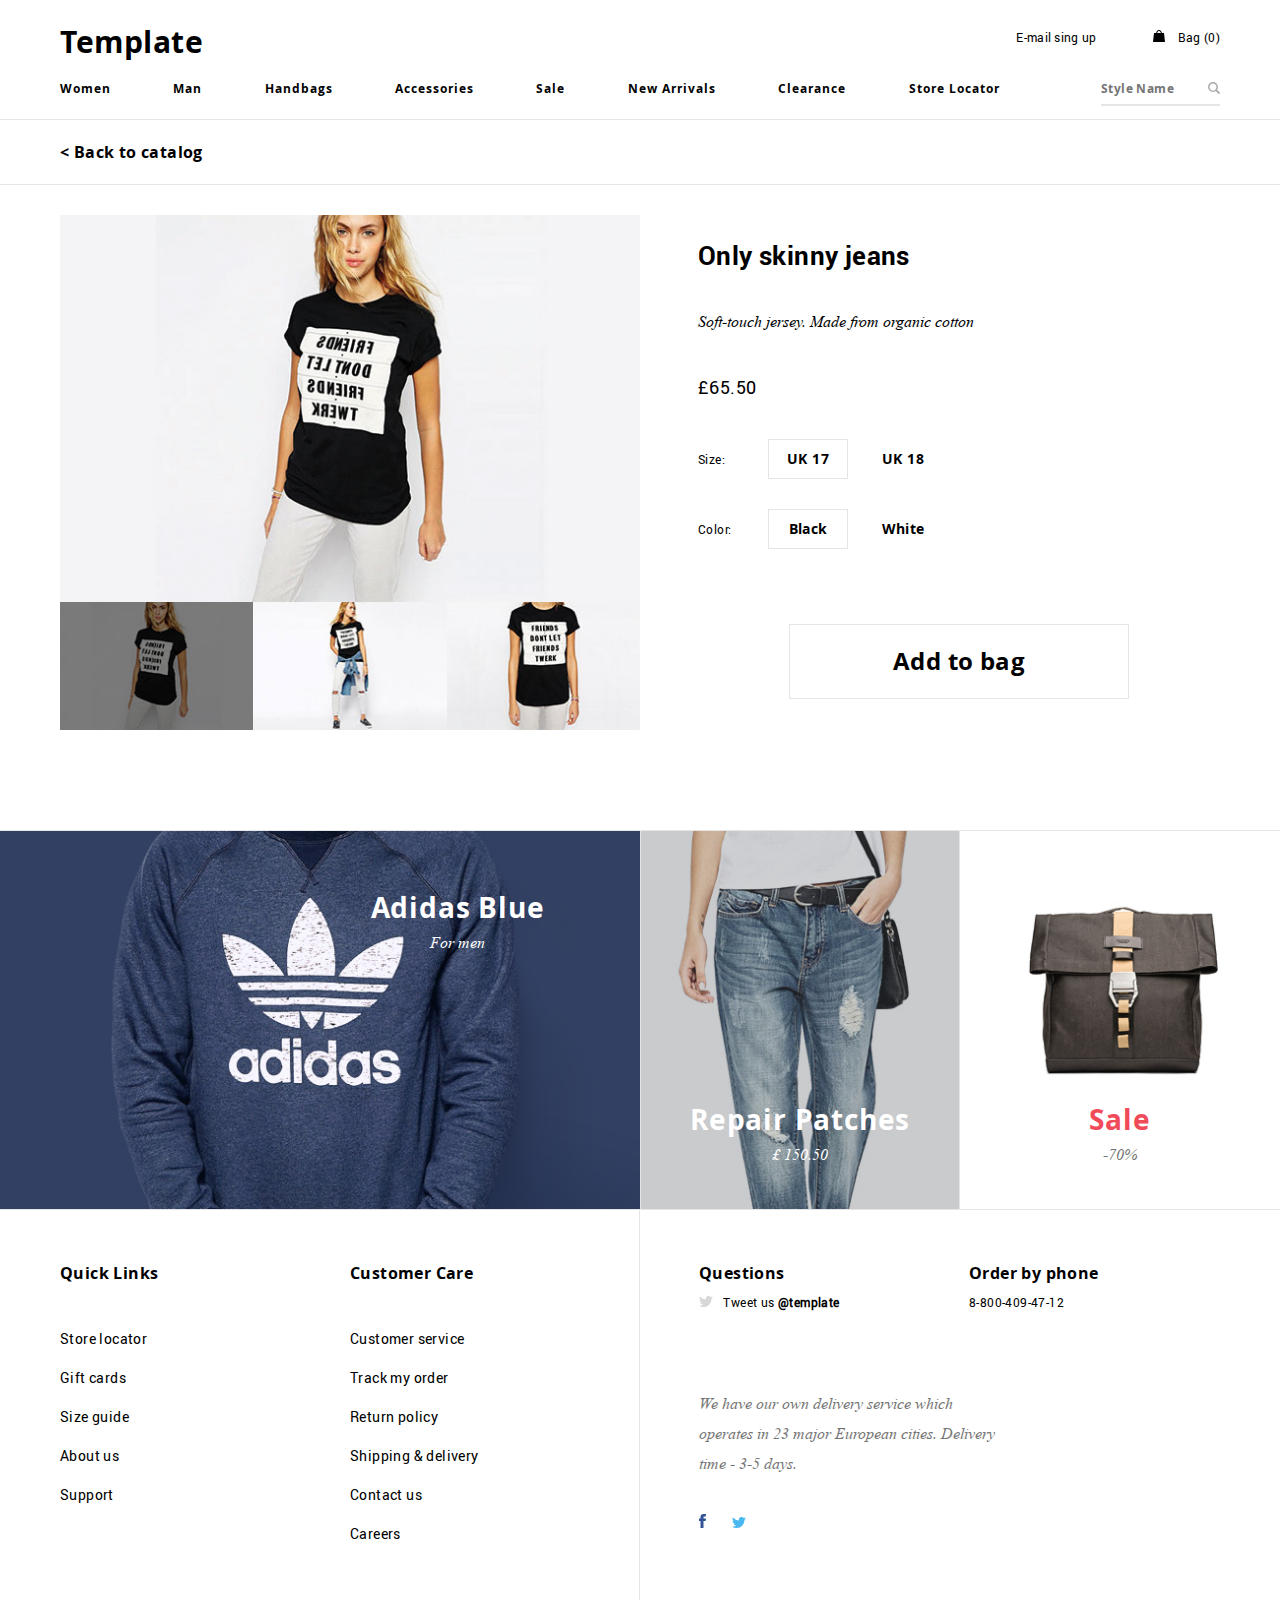
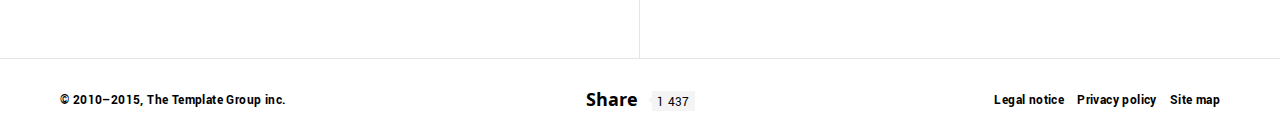
<file: item-1.html>
<!DOCTYPE html>
<html lang="en">

<head>
  <meta charset="UTF-8" />
  <meta name="viewport" content="width=device-width, initial-scale=1.0" />
  <meta http-equiv="X-UA-Compatible" content="ie=edge" />
  <link rel="icon" href="/favicon.ico" type="image/x-icon">
  <link rel="stylesheet" href="css/normalize.css">
  <link rel="stylesheet" href="css/main.css">
  <title>Hladka (final task feb 2020)</title>
</head>

<body>
  <header class="header">
    <div class="header-top-wrapper">
      <div class="header-top container">
        <div class="header-top__left">
          <a href="index.html" class="logo visible-xs">TL</a>
          <a href="index.html" class="logo xs-d-none">Template</a>
        </div>
        <div class="header-top__right">
          <a href="#" class="header__link xs-d-none">E-mail sing up</a>
          <a href="shopping-bag.html" class="cart-link header__link">
            <img src="img/icons/ico_bag.png" alt="cart icon" class="cart-link__icon">
            Bag <span id="cart-total-header"></span> (<span id="cart-quantity-header">0</span>)
          </a>
          <button class="menu-btn sm-d-none">
            <svg width="14" height="12" viewBox="0 0 14 12" class="menu-btn__menu-ic">
              <path id="ico_menu" class="menu-btn__menu-ic_color"
                d="M341,33h14v2H341V33Zm0-5h14v2H341V28Zm0,10h14v2H341V38Z" transform="translate(-341 -28)" />
            </svg>

            <svg width="15" height="15" viewBox="0 0 15 15" class="menu-btn__close-ic">
              <image width="15" height="15"
                xlink:href="[data-uri]" />
            </svg>
          </button>
        </div>
      </div>
    </div>
    <div class="header-menu-wrapper container">
      <nav class="header-menu">
        <ul class="header-menu__list">
          <li class="header-menu__item"><a href="#" class="header-menu__item-link">Women</a></li>
          <li class="header-menu__item"><a href="#" class="header-menu__item-link">Man</a></li>
          <li class="header-menu__item"><a href="#" class="header-menu__item-link">Handbags</a> </li>
          <li class="header-menu__item"><a href="#" class="header-menu__item-link">Accessories</a></li>
          <li class="header-menu__item"><a href="#" class="header-menu__item-link">Sale</a></li>
          <li class="header-menu__item"><a href="#" class="header-menu__item-link">New Arrivals</a></li>
          <li class="header-menu__item"><a href="#" class="header-menu__item-link">Clearance</a></li>
          <li class="header-menu__item"><a href="#" class="header-menu__item-link">Store Locator</a></li>
        </ul>
      </nav>
      <div class="header-menu-search">
        <input type="search" placeholder="Style Name" class="header-menu-search__input">
        <span class="header-menu-search__ic">
          <svg width="12.13" height="12.125" viewBox="0 0 12.13 12.125">
            <path id="ico" class="header-menu-search__ic-color"
              d="M1237.04,90.816l3.08,3.1-1.21,1.213-3.08-3.084a5.05,5.05,0,0,1-2.85.906,4.96,4.96,0,1,1,4.97-4.966A4.968,4.968,0,0,1,1237.04,90.816Zm-1.54-.311a3.57,3.57,0,0,0,.94-2.525,3.442,3.442,0,0,0-.94-2.468,3.627,3.627,0,0,0-2.52-1,3.555,3.555,0,0,0-2.5,6A3.659,3.659,0,0,0,1235.5,90.5Z"
              transform="translate(-1228 -83)" />
          </svg>

        </span>
      </div>
    </div>
  </header>
  <div class="main-content">
    <div class="bradcrumbs-holder block_separator">
      <div class="bradcrumbs container">
        <a href="catalog.html" class="bradcrumbs__link">&lt; Back to catalog</a>
      </div>
    </div>
    <section class="item-section-holder block_separator">
      <div class="item-section container">
        <div class="item-view">
          <div class="item-view__full">
            <img src="img/items/only-skinny-jeans_full-0.jpg" alt="Only skinny jeans" class="item-view__img">
          </div>
          <div class="item-view__switcher">
            <div class="item-view__switcher-thumbnail active">
              <img src="img/items/only-skinny-jeans_thumb-0.jpg" alt="Only skinny jeans 1" class="item-view__img">
            </div>
            <div class="item-view__switcher-thumbnail">
              <img src="img/items/only-skinny-jeans_thumb-1.jpg" alt="Only skinny jeans 2" class="item-view__img">
            </div>
            <div class="item-view__switcher-thumbnail">
              <img src="img/items/only-skinny-jeans_thumb-2.jpg" alt="Only skinny jeans 3" class="item-view__img">
            </div>
          </div>
        </div>
        <div class="item-descr">
          <h2 class="item-descr__title">Only skinny jeans</h2>
          <div class="item-descr__price">£65.50</div>
          <p class="section__p item-descr__text">Soft-touch jersey. Made from organic cotton</p>

          <div class="item-desc__prod-prop-wrapper">
            <div class="item-desc__prod-prop prod-size">
              <span class="prod-prop__text">Size:</span>
              <div class="prod-prop__value">
                <input checked type="radio" value="UK 17" name="size" class="prod-prop__radio" id="uk17">
                <label class="prod-prop__label" for="uk17">UK 17</label>
              </div>
              <div class="prod-prop__value">
                <input type="radio" value="UK 18" name="size" class="prod-prop__radio" id="uk18">
                <label class="prod-prop__label" for="uk18">UK 18</label>
              </div>
            </div>
            <div class="item-desc__prod-prop prod-color">
              <span class="prod-prop__text">Color:</span>
              <div class="prod-prop__value">
                <input checked type="radio" value="black" name="color" class="prod-prop__radio" id="black">
                <label class="prod-prop__label" for="black">Black</label>
              </div>
              <div class="prod-prop__value">
                <input type="radio" value="white" name="color" class="prod-prop__radio" id="white">
                <label class="prod-prop__label" for="white">White</label>
              </div>
            </div>
          </div>
          <button class="btn item-section__btn" id="buy-btn">Add to bag</button>
        </div>
      </div>
    </section>

    <div class="block_separator">
      <div class="wrapper">
        <div class="banners">
          <div class="banner">
            <a href="#" class="banner-link">
              <img class="banner-link__img" src="img/adidas-blue.jpg" alt="adidas-blue">
              <div class="banner-text banner-text_white">
                <div class="banner-text__title">Adidas Blue</div>
                <div class="banner-text__info banner-text__info_white">For men</div>
              </div>
            </a>
          </div>
          <div class="banner xs-d-none">
            <a href="catalog.html" class="banner-link">
              <img class="banner-link__img" src="img/repair-patches.jpg" alt="repair-patches">
              <div class="banner-text banner-text_bottom banner-text_center banner-text_white">
                <div class="banner-text__title">Repair Patches</div>
                <div class="banner-text__info banner-text__info_white">£ 150.50</div>
              </div>
            </a>
          </div>
          <div class="banner xs-d-none sm-d-none lg-visible">
            <a href="catalog.html" class="banner-link">
              <img class="banner-link__img" src="img/beg-sale.jpg" alt="sale">
              <div class="banner-text banner-text_bottom banner-text_center">
                <div class="banner-text__title banner-text__title_red">Sale</div>
                <div class="banner-text__info">-70%</div>
              </div>
            </a>
          </div>
        </div>
      </div>
    </div>
  </div>

  <footer>
    <div class="block_separator">
      <div class="footer-top container">
        <div class="footer-top__left">
          <div class="footer-box">
            <h5 class="footer__title">Quick Links</h5>
            <ul class="footer__list">
              <li class="footer__list-item"><a href="#" class="footer__list-link">Store locator</a></li>
              <li class="footer__list-item"><a href="#" class="footer__list-link">Gift cards</a></li>
              <li class="footer__list-item"><a href="#" class="footer__list-link">Size guide</a></li>
              <li class="footer__list-item"><a href="#" class="footer__list-link">About us</a></li>
              <li class="footer__list-item"><a href="#" class="footer__list-link">Support</a></li>
            </ul>
          </div>
          <div class="footer-box">
            <h5 class="footer__title">Customer Care</h5>
            <ul class="footer__list">
              <li class="footer__list-item"><a href="#" class="footer__list-link">Customer service</a></li>
              <li class="footer__list-item"><a href="#" class="footer__list-link">Track my order</a></li>
              <li class="footer__list-item"><a href="#" class="footer__list-link">Return policy</a></li>
              <li class="footer__list-item"><a href="#" class="footer__list-link">Shipping & delivery</a></li>
              <li class="footer__list-item"><a href="#" class="footer__list-link">Contact us</a></li>
              <li class="footer__list-item"><a href="#" class="footer__list-link">Careers</a></li>
            </ul>
          </div>
        </div>
        <div class="footer-top__right">
          <div class="footer-box">
            <h5 class="footer__title">Questions</h5>
            <p class="footer__text">
              <svg width="14" height="11" viewBox="0 0 14 11" class="footer__text-ic twi-ic">
                <path class="twi-ic_color"
                  d="M723,2414.3a6.032,6.032,0,0,1-1.65.44,2.8,2.8,0,0,0,1.263-1.54,5.98,5.98,0,0,1-1.824.68,2.918,2.918,0,0,0-2.1-.88,2.825,2.825,0,0,0-2.873,2.78,2.7,2.7,0,0,0,.075.63,8.266,8.266,0,0,1-5.921-2.9,2.7,2.7,0,0,0-.389,1.39,2.761,2.761,0,0,0,1.278,2.32,2.985,2.985,0,0,1-1.3-.35v0.03a2.812,2.812,0,0,0,2.3,2.73,3.133,3.133,0,0,1-.757.09,2.413,2.413,0,0,1-.54-0.05,2.853,2.853,0,0,0,2.683,1.93,5.859,5.859,0,0,1-3.568,1.19,5.185,5.185,0,0,1-.685-0.04,8.318,8.318,0,0,0,4.4,1.25,7.976,7.976,0,0,0,8.173-7.9q0-.18-0.009-0.36A5.656,5.656,0,0,0,723,2414.3"
                  transform="translate(-709 -2413)" />
              </svg>
              Tweet us <b>@template</b></p>
          </div>
          <div class="footer-box">
            <h5 class="footer__title">Order by phone</h5>
            <p class="footer__text">8-800-409-47-12</p>
          </div>
          <div class="footer-top__right-box">
            <p class="footer__italic-text lg-visible">We have our own delivery service which<br> operates in 23 major
              European cities. Delivery<br> time - 3-5 days.
            </p>
            <ul class="socials-list footer-top__socials-list">
              <li class="socials-list__item"><a href="https://www.facebook.com/" target="_blank"
                  class="socials-list__item-link">
                  <svg width="7" height="14" viewBox="0 0 7 14">
                    <path class="facebook-ic_color"
                      d="M713.993,2640h-2.98v-6.99h-1.521v-2.39h1.521v-1.45c0-1.97.845-3.17,3.331-3.17h2.041v2.44h-1.264c-0.968,0-1.124.34-1.124,0.97l0,1.21h2.5l-0.336,2.39h-2.163V2640Z"
                      transform="translate(-709.5 -2626)" />
                  </svg>
                </a></li>
              <li class="socials-list__item"><a href="https://twitter.com/" target="_blank"
                  class="socials-list__item-link">
                  <svg width="14" height="11" viewBox="0 0 14 11">
                    <path class="twitter-ic_color"
                      d="M756,2628.3a6.032,6.032,0,0,1-1.65.44,2.8,2.8,0,0,0,1.263-1.54,5.98,5.98,0,0,1-1.824.68,2.918,2.918,0,0,0-2.1-.88,2.825,2.825,0,0,0-2.873,2.78,2.7,2.7,0,0,0,.075.63,8.266,8.266,0,0,1-5.921-2.9,2.7,2.7,0,0,0-.389,1.39,2.761,2.761,0,0,0,1.278,2.32,2.985,2.985,0,0,1-1.3-.35v0.03a2.812,2.812,0,0,0,2.3,2.73,3.133,3.133,0,0,1-.757.09,2.413,2.413,0,0,1-.54-0.05,2.853,2.853,0,0,0,2.683,1.93,5.859,5.859,0,0,1-3.568,1.19,5.185,5.185,0,0,1-.685-0.04,8.318,8.318,0,0,0,4.4,1.25,7.976,7.976,0,0,0,8.173-7.9q0-.18-0.009-0.36A5.656,5.656,0,0,0,756,2628.3"
                      transform="translate(-742 -2627)" />
                  </svg>
                </a></li>
            </ul>
          </div>
        </div>
      </div>
    </div>

    <div class="block_separator">
      <div class="container">
        <div class="footer-bottom">
          <div class="footer-bottom__right">
            <ul class="footer-bottom__list">
              <li class="footer-bottom__list-item"><a href="#" class="footer-bottom__list-link"> Legal notice</a></li>
              <li class="footer-bottom__list-item"><a href="#" class="footer-bottom__list-link">Privacy policy </a>
              </li>
              <li class="footer-bottom__list-item"><a href="#" class="footer-bottom__list-link">Site map</a></li>
            </ul>
            <ul class="socials-list footer-bottom__socials-list">
              <li class="socials-list__item"><a href="https://www.facebook.com/" target="_blank"
                  class="socials-list__item-link">
                  <svg width="7" height="14" viewBox="0 0 7 14">
                    <path class="facebook-ic_color"
                      d="M713.993,2640h-2.98v-6.99h-1.521v-2.39h1.521v-1.45c0-1.97.845-3.17,3.331-3.17h2.041v2.44h-1.264c-0.968,0-1.124.34-1.124,0.97l0,1.21h2.5l-0.336,2.39h-2.163V2640Z"
                      transform="translate(-709.5 -2626)" />
                  </svg>
                </a></li>
              <li class="socials-list__item"><a href="https://twitter.com/" target="_blank"
                  class="socials-list__item-link">
                  <svg width="14" height="11" viewBox="0 0 14 11">
                    <path class="twitter-ic_color"
                      d="M756,2628.3a6.032,6.032,0,0,1-1.65.44,2.8,2.8,0,0,0,1.263-1.54,5.98,5.98,0,0,1-1.824.68,2.918,2.918,0,0,0-2.1-.88,2.825,2.825,0,0,0-2.873,2.78,2.7,2.7,0,0,0,.075.63,8.266,8.266,0,0,1-5.921-2.9,2.7,2.7,0,0,0-.389,1.39,2.761,2.761,0,0,0,1.278,2.32,2.985,2.985,0,0,1-1.3-.35v0.03a2.812,2.812,0,0,0,2.3,2.73,3.133,3.133,0,0,1-.757.09,2.413,2.413,0,0,1-.54-0.05,2.853,2.853,0,0,0,2.683,1.93,5.859,5.859,0,0,1-3.568,1.19,5.185,5.185,0,0,1-.685-0.04,8.318,8.318,0,0,0,4.4,1.25,7.976,7.976,0,0,0,8.173-7.9q0-.18-0.009-0.36A5.656,5.656,0,0,0,756,2628.3"
                      transform="translate(-742 -2627)" />
                  </svg>
                </a></li>
            </ul>
          </div>
          <span class="footer-bottom__text footer-copyright">&copy; 2010–2015, The Template Group inc.</span>
          <div class="share footer__bottom-share">
            <a href="#" target="_blank" class="share__link">Share</a>
            <span class="share__counter">1 437</span>
          </div>
        </div>
      </div>
    </div>
  </footer>
  <script src="js/main.js"></script>
  <script src="js/item.js"></script>
</body>

</html>
</file>
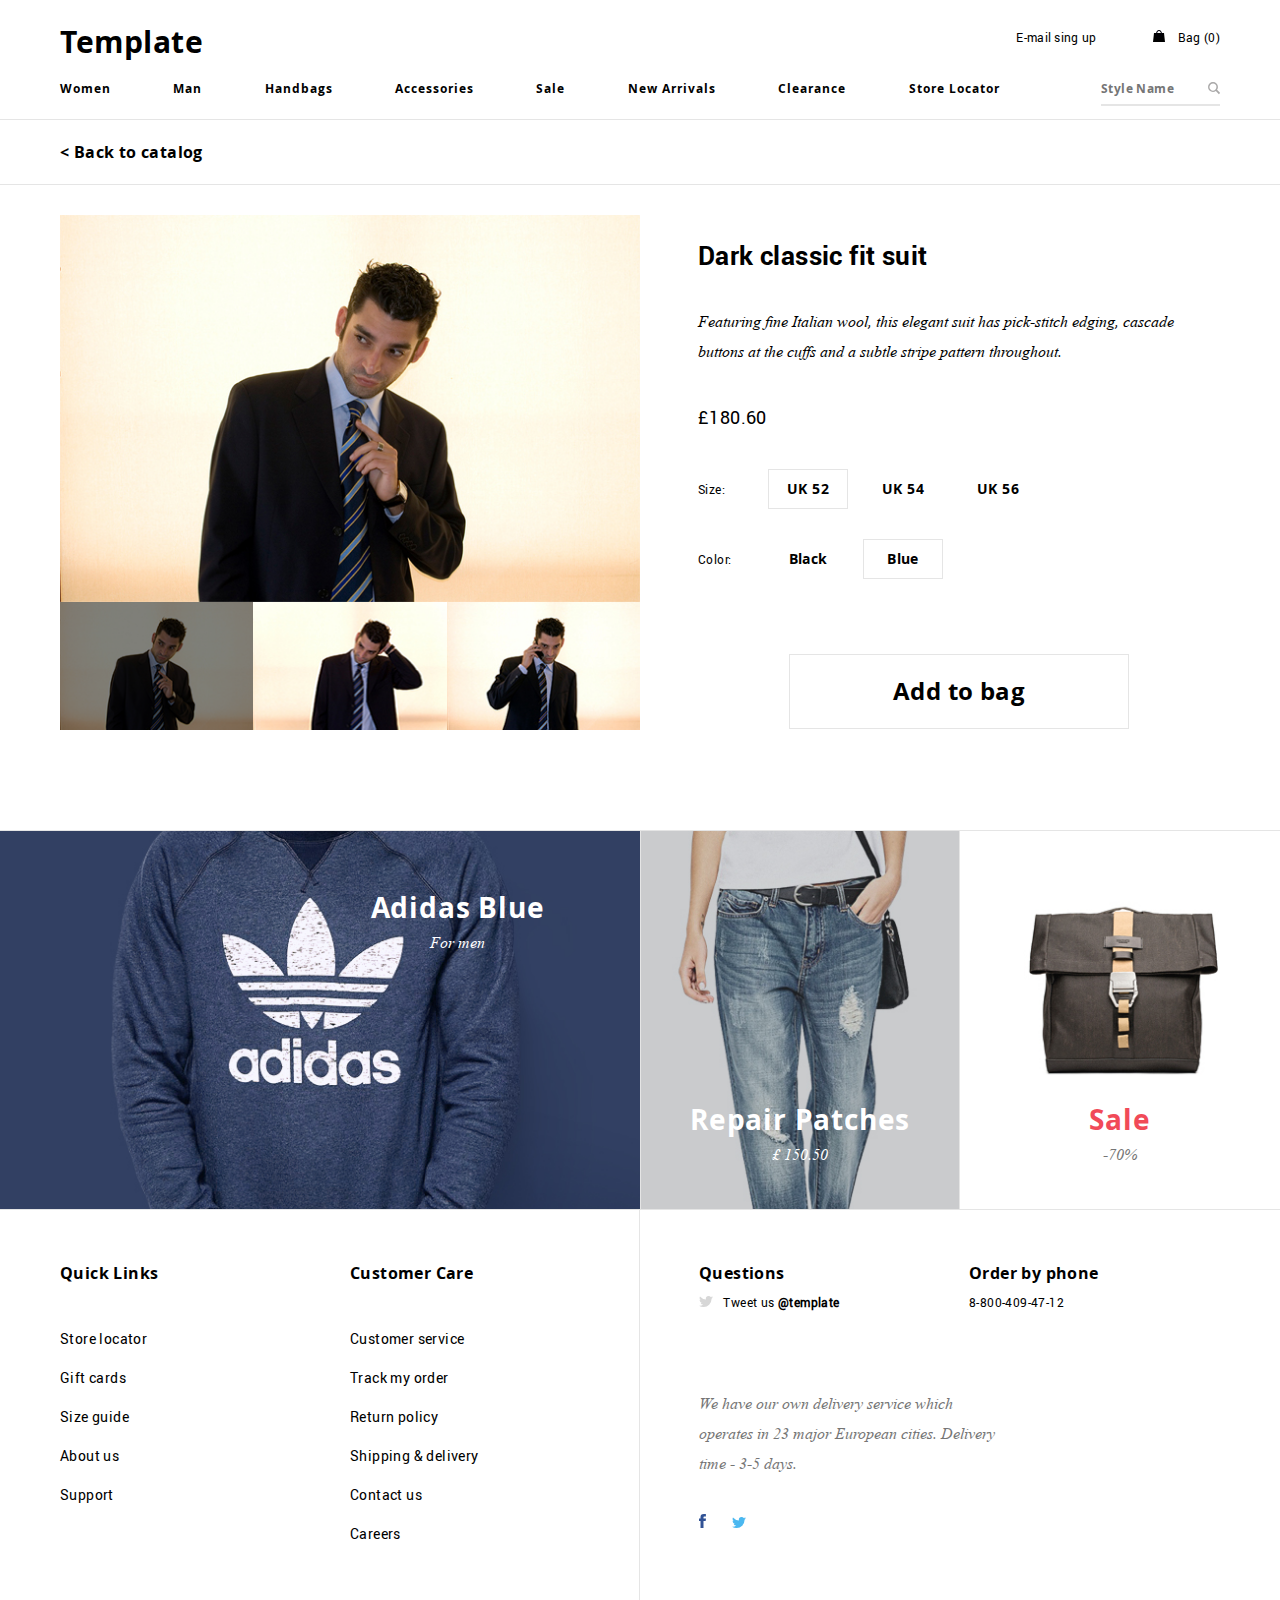
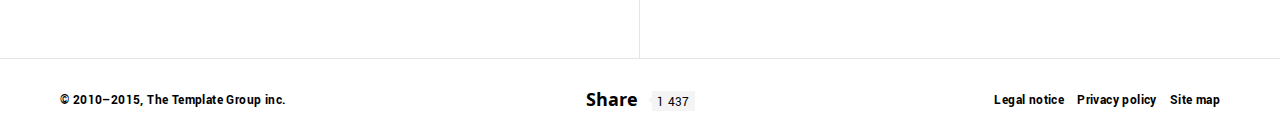
<file: item.html>
<!DOCTYPE html>
<html lang="en">

<head>
  <meta charset="UTF-8" />
  <meta name="viewport" content="width=device-width, initial-scale=1.0" />
  <meta http-equiv="X-UA-Compatible" content="ie=edge" />
  <link rel="icon" href="/favicon.ico" type="image/x-icon">
  <link rel="stylesheet" href="css/normalize.css">
  <link rel="stylesheet" href="css/main.css">
  <title>Hladka (final task feb 2020)</title>
</head>

<body>
  <header class="header">
    <div class="header-top-wrapper">
      <div class="header-top container">
        <div class="header-top__left">
          <a href="index.html" class="logo visible-xs">TL</a>
          <a href="index.html" class="logo xs-d-none">Template</a>
        </div>
        <div class="header-top__right">
          <a href="#" class="header__link xs-d-none">E-mail sing up</a>
          <a href="shopping-bag.html" class="cart-link header__link">
            <img src="img/icons/ico_bag.png" alt="cart icon" class="cart-link__icon">
            Bag <span id="cart-total-header"></span> (<span id="cart-quantity-header">0</span>)
          </a>
          <button class="menu-btn sm-d-none">
            <svg width="14" height="12" viewBox="0 0 14 12" class="menu-btn__menu-ic">
              <path id="ico_menu" class="menu-btn__menu-ic_color"
                d="M341,33h14v2H341V33Zm0-5h14v2H341V28Zm0,10h14v2H341V38Z" transform="translate(-341 -28)" />
            </svg>

            <svg width="15" height="15" viewBox="0 0 15 15" class="menu-btn__close-ic">
              <image width="15" height="15"
                xlink:href="[data-uri]" />
            </svg>
          </button>
        </div>
      </div>
    </div>
    <div class="header-menu-wrapper container">
      <nav class="header-menu">
        <ul class="header-menu__list">
          <li class="header-menu__item"><a href="#" class="header-menu__item-link">Women</a></li>
          <li class="header-menu__item"><a href="#" class="header-menu__item-link">Man</a></li>
          <li class="header-menu__item"><a href="#" class="header-menu__item-link">Handbags</a> </li>
          <li class="header-menu__item"><a href="#" class="header-menu__item-link">Accessories</a></li>
          <li class="header-menu__item"><a href="#" class="header-menu__item-link">Sale</a></li>
          <li class="header-menu__item"><a href="#" class="header-menu__item-link">New Arrivals</a></li>
          <li class="header-menu__item"><a href="#" class="header-menu__item-link">Clearance</a></li>
          <li class="header-menu__item"><a href="#" class="header-menu__item-link">Store Locator</a></li>
        </ul>
      </nav>
      <div class="header-menu-search">
        <input type="search" placeholder="Style Name" class="header-menu-search__input">
        <span class="header-menu-search__ic">
          <svg width="12.13" height="12.125" viewBox="0 0 12.13 12.125">
            <path id="ico" class="header-menu-search__ic-color"
              d="M1237.04,90.816l3.08,3.1-1.21,1.213-3.08-3.084a5.05,5.05,0,0,1-2.85.906,4.96,4.96,0,1,1,4.97-4.966A4.968,4.968,0,0,1,1237.04,90.816Zm-1.54-.311a3.57,3.57,0,0,0,.94-2.525,3.442,3.442,0,0,0-.94-2.468,3.627,3.627,0,0,0-2.52-1,3.555,3.555,0,0,0-2.5,6A3.659,3.659,0,0,0,1235.5,90.5Z"
              transform="translate(-1228 -83)" />
          </svg>

        </span>
      </div>
    </div>
  </header>
  <div class="main-content">
    <div class="bradcrumbs-holder block_separator">
      <div class="bradcrumbs container">
        <a href="catalog.html" class="bradcrumbs__link">&lt; Back to catalog</a>
      </div>
    </div>
    <section class="item-section-holder block_separator">
      <div class="item-section container">
        <div class="item-view">
          <div class="item-view__full">
            <img src="img/items/dark-classic-fit-suit_full-0.jpg" alt="Dark classic fit suit" class="item-view__img">
          </div>
          <div class="item-view__switcher">
            <div class="item-view__switcher-thumbnail active">
              <img src="img/items/dark-classic-fit-suit_thumb-0.jpg" alt="Dark classic fit suit 1"
                class="item-view__img">
            </div>
            <div class="item-view__switcher-thumbnail">
              <img src="img/items/dark-classic-fit-suit_thumb-1.jpg" alt="Dark classic fit suit 2"
                class="item-view__img">
            </div>
            <div class="item-view__switcher-thumbnail">
              <img src="img/items/dark-classic-fit-suit_thumb-2.jpg" alt="Dark classic fit suit 3"
                class="item-view__img">
            </div>
          </div>
        </div>

        <div class="item-descr">
          <h2 class="item-descr__title">Dark classic fit suit</h2>
          <div class="item-descr__price">£180.60</div>
          <p class="section__p item-descr__text">Featuring fine Italian wool, this elegant suit has pick-stitch edging,
            cascade buttons at the cuffs
            and a subtle stripe pattern throughout. </p>

          <div class="item-desc__prod-prop-wrapper">
            <div class="item-desc__prod-prop prod-size">
              <span class="prod-prop__text">Size:</span>
              <div class="prod-prop__value">
                <input checked type="radio" value="UK 52" name="size" class="prod-prop__radio" id="uk52">
                <label class="prod-prop__label" for="uk52">UK 52</label>
              </div>
              <div class="prod-prop__value">
                <input type="radio" value="UK 54" name="size" class="prod-prop__radio" id="uk54">
                <label class="prod-prop__label" for="uk54">UK 54</label>
              </div>
              <div class="prod-prop__value">
                <input type="radio" value="UK 56" name="size" class="prod-prop__radio" id="uk56">
                <label class="prod-prop__label" for="uk56">UK 56</label>
              </div>
            </div>
            <div class="item-desc__prod-prop prod-color">
              <span class="prod-prop__text">Color:</span>
              <div class="prod-prop__value">
                <input type="radio" value="Black" name="color" class="prod-prop__radio" id="black">
                <label class="prod-prop__label" for="black">Black</label>
              </div>
              <div class="prod-prop__value">
                <input checked type="radio" value="Blue" name="color" class="prod-prop__radio" id="blue">
                <label class="prod-prop__label" for="blue">Blue</label>
              </div>
            </div>
          </div>

          <button class="btn item-section__btn" id="buy-btn">Add to bag</button>

        </div>


      </div>
    </section>

    <div class="block_separator">
      <div class="wrapper">
        <div class="banners">
          <div class="banner">
            <a href="#" class="banner-link">
              <img class="banner-link__img" src="img/adidas-blue.jpg" alt="adidas-blue">
              <div class="banner-text banner-text_white">
                <div class="banner-text__title">Adidas Blue</div>
                <div class="banner-text__info banner-text__info_white">For men</div>
              </div>
            </a>
          </div>
          <div class="banner xs-d-none">
            <a href="catalog.html" class="banner-link">
              <img class="banner-link__img" src="img/repair-patches.jpg" alt="repair-patches">
              <div class="banner-text banner-text_bottom banner-text_center banner-text_white">
                <div class="banner-text__title">Repair Patches</div>
                <div class="banner-text__info banner-text__info_white">£ 150.50</div>
              </div>
            </a>
          </div>
          <div class="banner xs-d-none sm-d-none lg-visible">
            <a href="catalog.html" class="banner-link">
              <img class="banner-link__img" src="img/beg-sale.jpg" alt="sale">
              <div class="banner-text banner-text_bottom banner-text_center">
                <div class="banner-text__title banner-text__title_red">Sale</div>
                <div class="banner-text__info">-70%</div>
              </div>
            </a>
          </div>
        </div>
      </div>
    </div>
  </div>

  <footer>
    <div class="block_separator">
      <div class="footer-top container">
        <div class="footer-top__left">
          <div class="footer-box">
            <h5 class="footer__title">Quick Links</h5>
            <ul class="footer__list">
              <li class="footer__list-item"><a href="#" class="footer__list-link">Store locator</a></li>
              <li class="footer__list-item"><a href="#" class="footer__list-link">Gift cards</a></li>
              <li class="footer__list-item"><a href="#" class="footer__list-link">Size guide</a></li>
              <li class="footer__list-item"><a href="#" class="footer__list-link">About us</a></li>
              <li class="footer__list-item"><a href="#" class="footer__list-link">Support</a></li>
            </ul>
          </div>
          <div class="footer-box">
            <h5 class="footer__title">Customer Care</h5>
            <ul class="footer__list">
              <li class="footer__list-item"><a href="#" class="footer__list-link">Customer service</a></li>
              <li class="footer__list-item"><a href="#" class="footer__list-link">Track my order</a></li>
              <li class="footer__list-item"><a href="#" class="footer__list-link">Return policy</a></li>
              <li class="footer__list-item"><a href="#" class="footer__list-link">Shipping & delivery</a></li>
              <li class="footer__list-item"><a href="#" class="footer__list-link">Contact us</a></li>
              <li class="footer__list-item"><a href="#" class="footer__list-link">Careers</a></li>
            </ul>
          </div>
        </div>
        <div class="footer-top__right">
          <div class="footer-box">
            <h5 class="footer__title">Questions</h5>
            <p class="footer__text">
              <svg width="14" height="11" viewBox="0 0 14 11" class="footer__text-ic twi-ic">
                <path class="twi-ic_color"
                  d="M723,2414.3a6.032,6.032,0,0,1-1.65.44,2.8,2.8,0,0,0,1.263-1.54,5.98,5.98,0,0,1-1.824.68,2.918,2.918,0,0,0-2.1-.88,2.825,2.825,0,0,0-2.873,2.78,2.7,2.7,0,0,0,.075.63,8.266,8.266,0,0,1-5.921-2.9,2.7,2.7,0,0,0-.389,1.39,2.761,2.761,0,0,0,1.278,2.32,2.985,2.985,0,0,1-1.3-.35v0.03a2.812,2.812,0,0,0,2.3,2.73,3.133,3.133,0,0,1-.757.09,2.413,2.413,0,0,1-.54-0.05,2.853,2.853,0,0,0,2.683,1.93,5.859,5.859,0,0,1-3.568,1.19,5.185,5.185,0,0,1-.685-0.04,8.318,8.318,0,0,0,4.4,1.25,7.976,7.976,0,0,0,8.173-7.9q0-.18-0.009-0.36A5.656,5.656,0,0,0,723,2414.3"
                  transform="translate(-709 -2413)" />
              </svg>
              Tweet us <b>@template</b></p>
          </div>
          <div class="footer-box">
            <h5 class="footer__title">Order by phone</h5>
            <p class="footer__text">8-800-409-47-12</p>
          </div>
          <div class="footer-top__right-box">
            <p class="footer__italic-text lg-visible">We have our own delivery service which<br> operates in 23 major
              European cities. Delivery<br> time - 3-5 days.
            </p>
            <ul class="socials-list footer-top__socials-list">
              <li class="socials-list__item"><a href="https://www.facebook.com/" target="_blank"
                  class="socials-list__item-link">
                  <svg width="7" height="14" viewBox="0 0 7 14">
                    <path class="facebook-ic_color"
                      d="M713.993,2640h-2.98v-6.99h-1.521v-2.39h1.521v-1.45c0-1.97.845-3.17,3.331-3.17h2.041v2.44h-1.264c-0.968,0-1.124.34-1.124,0.97l0,1.21h2.5l-0.336,2.39h-2.163V2640Z"
                      transform="translate(-709.5 -2626)" />
                  </svg>
                </a></li>
              <li class="socials-list__item"><a href="https://twitter.com/" target="_blank"
                  class="socials-list__item-link">
                  <svg width="14" height="11" viewBox="0 0 14 11">
                    <path class="twitter-ic_color"
                      d="M756,2628.3a6.032,6.032,0,0,1-1.65.44,2.8,2.8,0,0,0,1.263-1.54,5.98,5.98,0,0,1-1.824.68,2.918,2.918,0,0,0-2.1-.88,2.825,2.825,0,0,0-2.873,2.78,2.7,2.7,0,0,0,.075.63,8.266,8.266,0,0,1-5.921-2.9,2.7,2.7,0,0,0-.389,1.39,2.761,2.761,0,0,0,1.278,2.32,2.985,2.985,0,0,1-1.3-.35v0.03a2.812,2.812,0,0,0,2.3,2.73,3.133,3.133,0,0,1-.757.09,2.413,2.413,0,0,1-.54-0.05,2.853,2.853,0,0,0,2.683,1.93,5.859,5.859,0,0,1-3.568,1.19,5.185,5.185,0,0,1-.685-0.04,8.318,8.318,0,0,0,4.4,1.25,7.976,7.976,0,0,0,8.173-7.9q0-.18-0.009-0.36A5.656,5.656,0,0,0,756,2628.3"
                      transform="translate(-742 -2627)" />
                  </svg>
                </a></li>
            </ul>
          </div>
        </div>
      </div>
    </div>

    <div class="block_separator">
      <div class="container">
        <div class="footer-bottom">
          <div class="footer-bottom__right">
            <ul class="footer-bottom__list">
              <li class="footer-bottom__list-item"><a href="#" class="footer-bottom__list-link"> Legal notice</a></li>
              <li class="footer-bottom__list-item"><a href="#" class="footer-bottom__list-link">Privacy policy </a>
              </li>
              <li class="footer-bottom__list-item"><a href="#" class="footer-bottom__list-link">Site map</a></li>
            </ul>
            <ul class="socials-list footer-bottom__socials-list">
              <li class="socials-list__item"><a href="https://www.facebook.com/" target="_blank"
                  class="socials-list__item-link">
                  <svg width="7" height="14" viewBox="0 0 7 14">
                    <path class="facebook-ic_color"
                      d="M713.993,2640h-2.98v-6.99h-1.521v-2.39h1.521v-1.45c0-1.97.845-3.17,3.331-3.17h2.041v2.44h-1.264c-0.968,0-1.124.34-1.124,0.97l0,1.21h2.5l-0.336,2.39h-2.163V2640Z"
                      transform="translate(-709.5 -2626)" />
                  </svg>
                </a></li>
              <li class="socials-list__item"><a href="https://twitter.com/" target="_blank"
                  class="socials-list__item-link">
                  <svg width="14" height="11" viewBox="0 0 14 11">
                    <path class="twitter-ic_color"
                      d="M756,2628.3a6.032,6.032,0,0,1-1.65.44,2.8,2.8,0,0,0,1.263-1.54,5.98,5.98,0,0,1-1.824.68,2.918,2.918,0,0,0-2.1-.88,2.825,2.825,0,0,0-2.873,2.78,2.7,2.7,0,0,0,.075.63,8.266,8.266,0,0,1-5.921-2.9,2.7,2.7,0,0,0-.389,1.39,2.761,2.761,0,0,0,1.278,2.32,2.985,2.985,0,0,1-1.3-.35v0.03a2.812,2.812,0,0,0,2.3,2.73,3.133,3.133,0,0,1-.757.09,2.413,2.413,0,0,1-.54-0.05,2.853,2.853,0,0,0,2.683,1.93,5.859,5.859,0,0,1-3.568,1.19,5.185,5.185,0,0,1-.685-0.04,8.318,8.318,0,0,0,4.4,1.25,7.976,7.976,0,0,0,8.173-7.9q0-.18-0.009-0.36A5.656,5.656,0,0,0,756,2628.3"
                      transform="translate(-742 -2627)" />
                  </svg>
                </a></li>
            </ul>
          </div>
          <span class="footer-bottom__text footer-copyright">&copy; 2010–2015, The Template Group inc.</span>
          <div class="share footer__bottom-share">
            <a href="#" target="_blank" class="share__link">Share</a>
            <span class="share__counter">1 437</span>
          </div>
        </div>
      </div>
    </div>

  </footer>
  <script src="js/main.js"></script>
  <script src="js/item.js"></script>
</body>

</html>
</file>
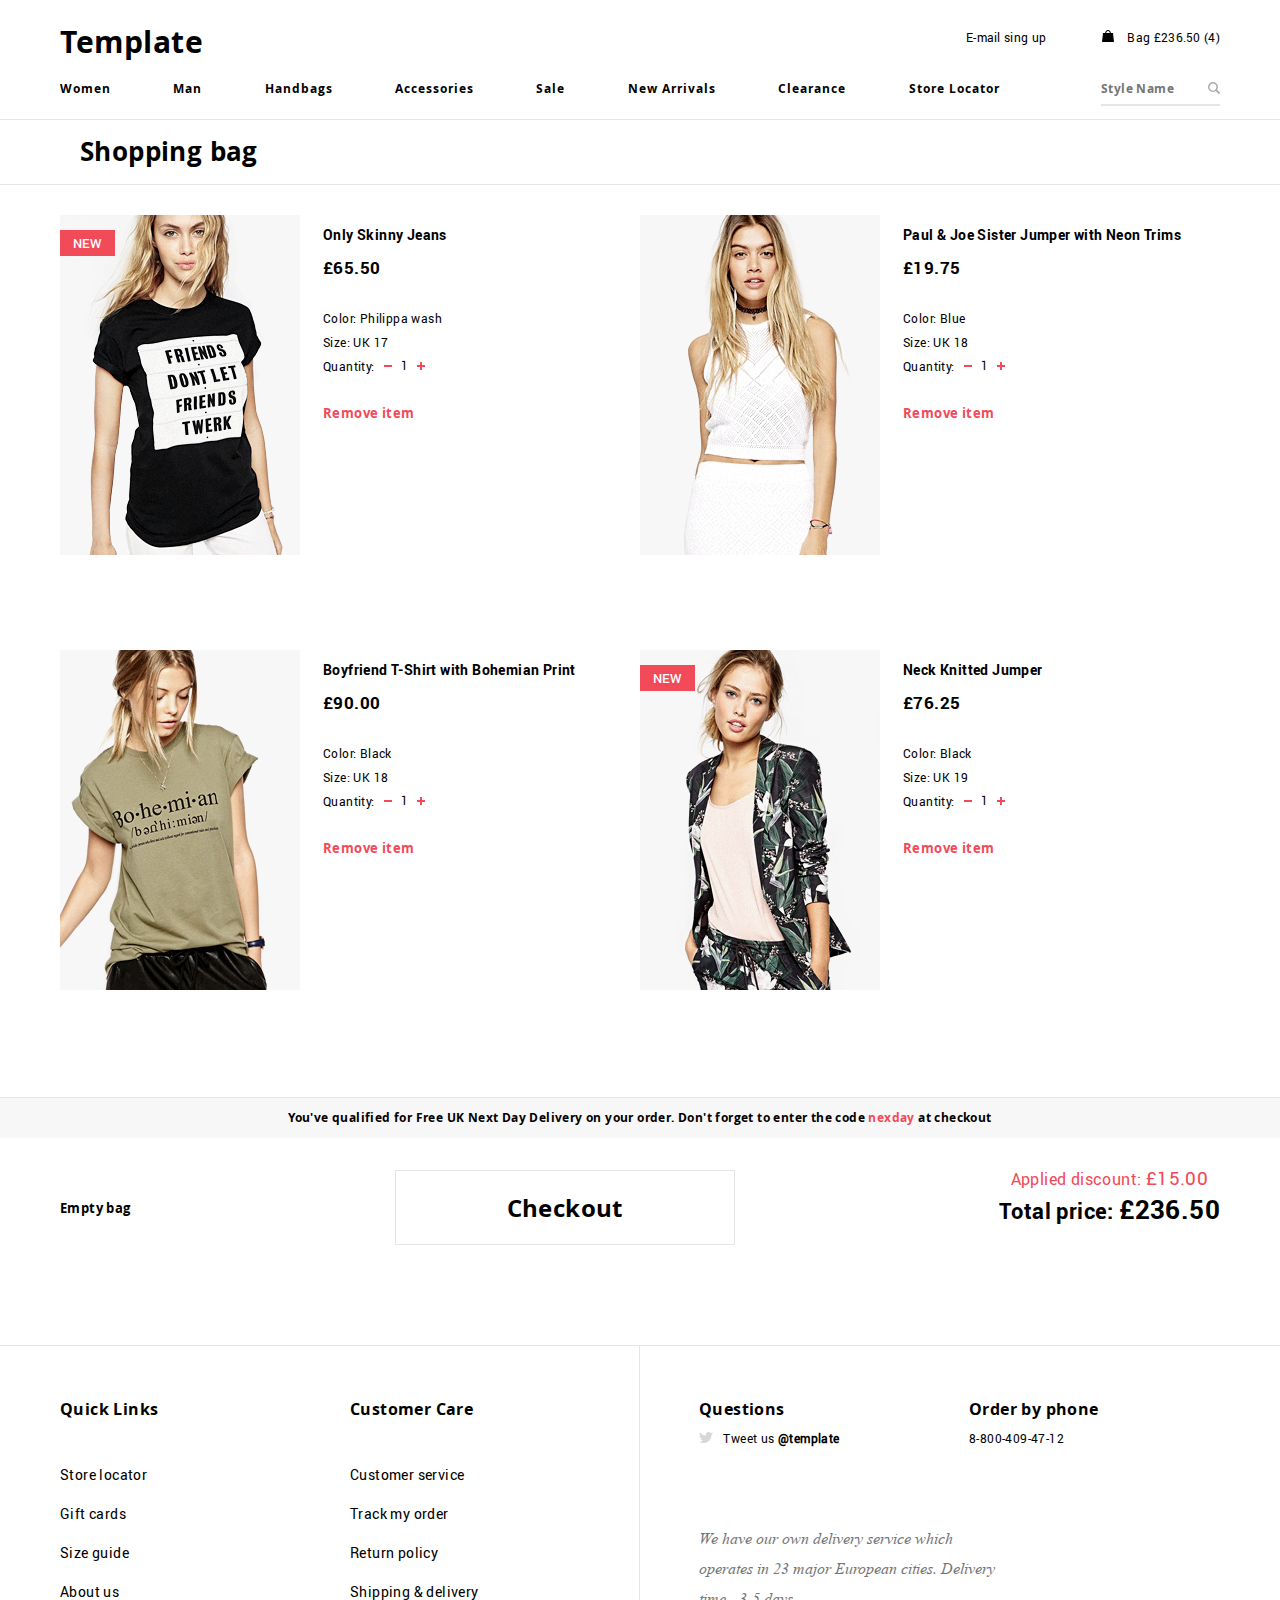
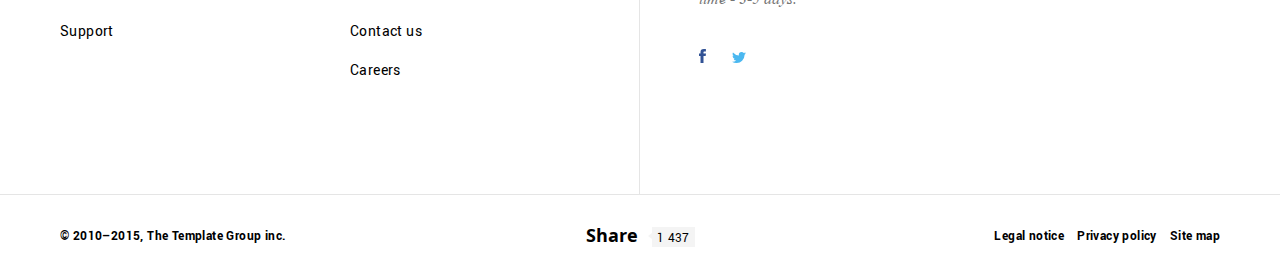
<file: shopping-bag.html>
<!DOCTYPE html>
<html lang="en">

<head>
  <meta charset="UTF-8" />
  <meta name="viewport" content="width=device-width, initial-scale=1.0" />
  <meta http-equiv="X-UA-Compatible" content="ie=edge" />
  <link rel="icon" href="/favicon.ico" type="image/x-icon">
  <link rel="stylesheet" href="css/normalize.css">
  <link rel="stylesheet" href="css/main.css">
  <title>Hladka (final task feb 2020)</title>
</head>

<body>
  <header class="header">
    <div class="header-top-wrapper">
      <div class="header-top container">
        <div class="header-top__left">
          <a href="index.html" class="logo visible-xs">TL</a>
          <a href="index.html" class="logo xs-d-none">Template</a>
        </div>
        <div class="header-top__right">
          <a href="#" class="header__link xs-d-none">E-mail sing up</a>
          <a href="#" class="cart-link header__link">
            <img src="img/icons/ico_bag.png" alt="cart icon" class="cart-link__icon">
            Bag <span id="cart-total-header">£236.50 </span> (<span id="cart-quantity-header">4</span>)</a>
          <button class="menu-btn sm-d-none">
            <svg width="14" height="12" viewBox="0 0 14 12" class="menu-btn__menu-ic">
              <path id="ico_menu" class="menu-btn__menu-ic_color"
                d="M341,33h14v2H341V33Zm0-5h14v2H341V28Zm0,10h14v2H341V38Z" transform="translate(-341 -28)" />
            </svg>

            <svg width="15" height="15" viewBox="0 0 15 15" class="menu-btn__close-ic">
              <image width="15" height="15"
                xlink:href="[data-uri]" />
            </svg>
          </button>
        </div>
      </div>
    </div>
    <div class="header-menu-wrapper container">
      <nav class="header-menu">
        <ul class="header-menu__list">
          <li class="header-menu__item"><a href="#" class="header-menu__item-link">Women</a></li>
          <li class="header-menu__item"><a href="#" class="header-menu__item-link">Man</a></li>
          <li class="header-menu__item"><a href="#" class="header-menu__item-link">Handbags</a> </li>
          <li class="header-menu__item"><a href="#" class="header-menu__item-link">Accessories</a></li>
          <li class="header-menu__item"><a href="#" class="header-menu__item-link">Sale</a></li>
          <li class="header-menu__item"><a href="#" class="header-menu__item-link">New Arrivals</a></li>
          <li class="header-menu__item"><a href="#" class="header-menu__item-link">Clearance</a></li>
          <li class="header-menu__item"><a href="#" class="header-menu__item-link">Store Locator</a></li>
        </ul>
      </nav>
      <div class="header-menu-search">
        <input type="search" placeholder="Style Name" class="header-menu-search__input">
        <span class="header-menu-search__ic">
          <svg width="12.13" height="12.125" viewBox="0 0 12.13 12.125">
            <path id="ico" class="header-menu-search__ic-color"
              d="M1237.04,90.816l3.08,3.1-1.21,1.213-3.08-3.084a5.05,5.05,0,0,1-2.85.906,4.96,4.96,0,1,1,4.97-4.966A4.968,4.968,0,0,1,1237.04,90.816Zm-1.54-.311a3.57,3.57,0,0,0,.94-2.525,3.442,3.442,0,0,0-.94-2.468,3.627,3.627,0,0,0-2.52-1,3.555,3.555,0,0,0-2.5,6A3.659,3.659,0,0,0,1235.5,90.5Z"
              transform="translate(-1228 -83)" />
          </svg>

        </span>
      </div>
    </div>
  </header>
  <div class="main-content">
    <div class="bradcrumbs-holder block_separator">
      <div class="bradcrumbs container">
        <h4 class="bradcrumbs__title">Shopping bag</h4>
      </div>
    </div>
    <div class="block_separator">
      <div class="cart-section">
        <div class="container">

          <div class="cart__prod-holder">
            <div class="cart__prod-col">
              <div class="product-item cart-item">
                <div class="product-img-wrap cart-item__img-wrap">
                  <img src="img/only-skinny-jeans.jpg" alt="Only Skinny Jeans" class="product-img-wrap__img">
                  <span class="product-img-wrap__label">New</span>
                  <div class="product-img-wrap__hover">
                    <a href="#" class="product-img-wrap__hover-link">Edit item</a>
                  </div>
                </div>
                <div class="product__item-descr cart-item__descr">
                  <a href="#" class="product-item__link">Only Skinny Jeans</a>
                  <div class="product-item__price-holder">
                    <p class="product-item__price ">£65.50</p>
                  </div>
                  <div class="cart-item__prod-prop prod-prop">
                    <p>Color: <span class="color">Philippa wash</span></p>
                    <p>Size: <span class="size">UK 17</span></p>
                    <div class="prod-prop-quantity_wrap">
                      <span> Quantity:</span>
                      <div class="prod-prop-quantity">
                        <button class="btn-minus">
                          <svg class="minus-ic" width="8" height="2" viewBox="0 0 8 2">
                            <rect class="minus-ic_color" width="8" height="2" />
                          </svg>
                        </button>
                        <input type="number" min="1" value="1" class="quantity-input">
                        <button class="btn-plus">
                          <svg width="8" height="8" viewBox="0 0 8 8" class="plus-ic">
                            <image width="8" height="8"
                              xlink:href="[data-uri]" />
                          </svg>
                        </button>
                      </div>
                    </div>
                    <button class="btn-text btn-remove">Remove item</button>
                  </div>
                </div>
              </div>
            </div>

            <div class="cart__prod-col">
              <div class="product-item cart-item">
                <div class="product-img-wrap cart-item__img-wrap">
                  <img src="img/paul-joe-sister-jumper-with-neon-trims.jpg" alt="Paul & Joe Sister Jumper
                  with Neon Trims" class="product-img-wrap__img">
                  <div class="product-img-wrap__hover">
                    <a href="#" class="product-img-wrap__hover-link">Edit item</a>
                  </div>
                </div>
                <div class="product__item-descr cart-item__descr">
                  <a href="#" class="product-item__link">Paul & Joe Sister Jumper
                    with Neon Trims</a>
                  <div class="product-item__price-holder">
                    <p class="product-item__price ">£19.75</p>
                  </div>
                  <div class="cart-item__prod-prop prod-prop">
                    <p>Color: <span class="color">Blue</span></p>
                    <p>Size: <span class="size">UK 18</span></p>
                    <div class="prod-prop-quantity_wrap">
                      <span> Quantity:</span>
                      <div class="prod-prop-quantity">
                        <button class="btn-minus">
                          <svg class="minus-ic" width="8" height="2" viewBox="0 0 8 2">
                            <rect class="minus-ic_color" width="8" height="2" />
                          </svg>
                        </button>
                        <input type="number" min="1" value="1" class="quantity-input">
                        <button class="btn-plus">
                          <svg width="8" height="8" viewBox="0 0 8 8" class="plus-ic">
                            <image width="8" height="8"
                              xlink:href="[data-uri]" />
                          </svg>
                        </button>
                      </div>
                    </div>
                    <button class="btn-text btn-remove">Remove item</button>
                  </div>
                </div>
              </div>
            </div>

            <div class="cart__prod-col">
              <div class="product-item cart-item">
                <div class="product-img-wrap cart-item__img-wrap">
                  <img src="img/boyfriend-tshirt-with-bohemian-print.jpg" alt="Boyfriend T-Shirt 
                  with Bohemian Print" class="product-img-wrap__img">
                  <div class="product-img-wrap__hover">
                    <a href="#" class="product-img-wrap__hover-link">Edit item</a>
                  </div>
                </div>
                <div class="product__item-descr cart-item__descr">
                  <a href="#" class="product-item__link">Boyfriend T-Shirt
                    with Bohemian Print</a>
                  <div class="product-item__price-holder">
                    <p class="product-item__price ">£90.00</p>
                  </div>
                  <div class="cart-item__prod-prop prod-prop">
                    <p>Color: <span class="color">Black</span></p>
                    <p>Size: <span class="size">UK 18</span></p>
                    <div class="prod-prop-quantity_wrap">
                      <span> Quantity:</span>
                      <div class="prod-prop-quantity">
                        <button class="btn-minus">
                          <svg class="minus-ic" width="8" height="2" viewBox="0 0 8 2">
                            <rect class="minus-ic_color" width="8" height="2" />
                          </svg>
                        </button>
                        <input type="number" min="1" value="1" class="quantity-input">
                        <button class="btn-plus">
                          <svg width="8" height="8" viewBox="0 0 8 8" class="plus-ic">
                            <image width="8" height="8"
                              xlink:href="[data-uri]" />
                          </svg>
                        </button>
                      </div>
                    </div>
                    <button class="btn-text btn-remove">Remove item</button>
                  </div>
                </div>
              </div>
            </div>

            <div class="cart__prod-col">
              <div class="product-item cart-item">
                <div class="product-img-wrap cart-item__img-wrap">
                  <img src="img/neck-knitted-jumper.jpg" alt="Neck Knitted
                  Jumper" class="product-img-wrap__img">
                  <span class="product-img-wrap__label">New</span>
                  <div class="product-img-wrap__hover">
                    <a href="#" class="product-img-wrap__hover-link">Edit item</a>
                  </div>
                </div>
                <div class="product__item-descr cart-item__descr">
                  <a href="#" class="product-item__link">Neck Knitted
                    Jumper</a>
                  <div class="product-item__price-holder">
                    <p class="product-item__price ">£76.25</p>
                  </div>
                  <div class="cart-item__prod-prop prod-prop">
                    <p>Color: <span class="color">Black</span></p>
                    <p>Size: <span class="size">UK 19</span></p>
                    <div class="prod-prop-quantity_wrap">
                      <span> Quantity:</span>
                      <div class="prod-prop-quantity">
                        <button class="btn-minus">
                          <svg class="minus-ic" width="8" height="2" viewBox="0 0 8 2">
                            <rect class="minus-ic_color" width="8" height="2" />
                          </svg>
                        </button>
                        <input type="number" min="1" value="1" class="quantity-input">
                        <button class="btn-plus">
                          <svg width="8" height="8" viewBox="0 0 8 8" class="plus-ic">
                            <image width="8" height="8"
                              xlink:href="[data-uri]" />
                          </svg>
                        </button>
                      </div>
                    </div>
                    <button class="btn-text btn-remove">Remove item</button>
                  </div>
                </div>
              </div>
            </div>

          </div>
        </div>

        <div class="cart-info block_separator">
          <div class="container">
            <p class="cart-info__text">You've qualified for Free UK Next Day Delivery on your order. Don't forget to
              enter the code
              <b>nexday</b> at
              checkout</p>
          </div>
        </div>

        <div class="cart-bottom container">

          <div class="cart-total">
            <div class="cart__total-discount_wrap">
              <p class="cart__total-text">Applied discount: <span class="cart__total-discount">£15.00</span></p>
            </div>
            <div class="cart__total-price_wrap">
              <p class="cart__total-text">Total price: <span class="cart__total-price">£236.50</span></p>
            </div>
          </div>
          <a href="#" class="btn btn-checkout">Checkout</a>
          <button class="btn-text btn-empty-bag">Empty bag</button>

        </div>

      </div>
    </div>

  </div>

  <footer>
    <div class="block_separator">
      <div class="footer-top container">
        <div class="footer-top__left">
          <div class="footer-box">
            <h5 class="footer__title">Quick Links</h5>
            <ul class="footer__list">
              <li class="footer__list-item"><a href="#" class="footer__list-link">Store locator</a></li>
              <li class="footer__list-item"><a href="#" class="footer__list-link">Gift cards</a></li>
              <li class="footer__list-item"><a href="#" class="footer__list-link">Size guide</a></li>
              <li class="footer__list-item"><a href="#" class="footer__list-link">About us</a></li>
              <li class="footer__list-item"><a href="#" class="footer__list-link">Support</a></li>
            </ul>
          </div>
          <div class="footer-box">
            <h5 class="footer__title">Customer Care</h5>
            <ul class="footer__list">
              <li class="footer__list-item"><a href="#" class="footer__list-link">Customer service</a></li>
              <li class="footer__list-item"><a href="#" class="footer__list-link">Track my order</a></li>
              <li class="footer__list-item"><a href="#" class="footer__list-link">Return policy</a></li>
              <li class="footer__list-item"><a href="#" class="footer__list-link">Shipping & delivery</a></li>
              <li class="footer__list-item"><a href="#" class="footer__list-link">Contact us</a></li>
              <li class="footer__list-item"><a href="#" class="footer__list-link">Careers</a></li>
            </ul>
          </div>
        </div>
        <div class="footer-top__right">
          <div class="footer-box">
            <h5 class="footer__title">Questions</h5>
            <p class="footer__text">
              <svg width="14" height="11" viewBox="0 0 14 11" class="footer__text-ic twi-ic">
                <path class="twi-ic_color"
                  d="M723,2414.3a6.032,6.032,0,0,1-1.65.44,2.8,2.8,0,0,0,1.263-1.54,5.98,5.98,0,0,1-1.824.68,2.918,2.918,0,0,0-2.1-.88,2.825,2.825,0,0,0-2.873,2.78,2.7,2.7,0,0,0,.075.63,8.266,8.266,0,0,1-5.921-2.9,2.7,2.7,0,0,0-.389,1.39,2.761,2.761,0,0,0,1.278,2.32,2.985,2.985,0,0,1-1.3-.35v0.03a2.812,2.812,0,0,0,2.3,2.73,3.133,3.133,0,0,1-.757.09,2.413,2.413,0,0,1-.54-0.05,2.853,2.853,0,0,0,2.683,1.93,5.859,5.859,0,0,1-3.568,1.19,5.185,5.185,0,0,1-.685-0.04,8.318,8.318,0,0,0,4.4,1.25,7.976,7.976,0,0,0,8.173-7.9q0-.18-0.009-0.36A5.656,5.656,0,0,0,723,2414.3"
                  transform="translate(-709 -2413)" />
              </svg>
              Tweet us <b>@template</b></p>
          </div>
          <div class="footer-box">
            <h5 class="footer__title">Order by phone</h5>
            <p class="footer__text">8-800-409-47-12</p>
          </div>
          <div class="footer-top__right-box">
            <p class="footer__italic-text lg-visible">We have our own delivery service which<br> operates in 23 major
              European cities. Delivery<br> time - 3-5 days.
            </p>
            <ul class="socials-list footer-top__socials-list">
              <li class="socials-list__item"><a href="https://www.facebook.com/" target="_blank"
                  class="socials-list__item-link">
                  <svg width="7" height="14" viewBox="0 0 7 14">
                    <path class="facebook-ic_color"
                      d="M713.993,2640h-2.98v-6.99h-1.521v-2.39h1.521v-1.45c0-1.97.845-3.17,3.331-3.17h2.041v2.44h-1.264c-0.968,0-1.124.34-1.124,0.97l0,1.21h2.5l-0.336,2.39h-2.163V2640Z"
                      transform="translate(-709.5 -2626)" />
                  </svg>
                </a></li>
              <li class="socials-list__item"><a href="https://twitter.com/" target="_blank"
                  class="socials-list__item-link">
                  <svg width="14" height="11" viewBox="0 0 14 11">
                    <path class="twitter-ic_color"
                      d="M756,2628.3a6.032,6.032,0,0,1-1.65.44,2.8,2.8,0,0,0,1.263-1.54,5.98,5.98,0,0,1-1.824.68,2.918,2.918,0,0,0-2.1-.88,2.825,2.825,0,0,0-2.873,2.78,2.7,2.7,0,0,0,.075.63,8.266,8.266,0,0,1-5.921-2.9,2.7,2.7,0,0,0-.389,1.39,2.761,2.761,0,0,0,1.278,2.32,2.985,2.985,0,0,1-1.3-.35v0.03a2.812,2.812,0,0,0,2.3,2.73,3.133,3.133,0,0,1-.757.09,2.413,2.413,0,0,1-.54-0.05,2.853,2.853,0,0,0,2.683,1.93,5.859,5.859,0,0,1-3.568,1.19,5.185,5.185,0,0,1-.685-0.04,8.318,8.318,0,0,0,4.4,1.25,7.976,7.976,0,0,0,8.173-7.9q0-.18-0.009-0.36A5.656,5.656,0,0,0,756,2628.3"
                      transform="translate(-742 -2627)" />
                  </svg>
                </a></li>
            </ul>
          </div>
        </div>
      </div>
    </div>

    <div class="block_separator">
      <div class="container">
        <div class="footer-bottom">
          <div class="footer-bottom__right">
            <ul class="footer-bottom__list">
              <li class="footer-bottom__list-item"><a href="#" class="footer-bottom__list-link"> Legal notice</a></li>
              <li class="footer-bottom__list-item"><a href="#" class="footer-bottom__list-link">Privacy policy </a>
              </li>
              <li class="footer-bottom__list-item"><a href="#" class="footer-bottom__list-link">Site map</a></li>
            </ul>
            <ul class="socials-list footer-bottom__socials-list">
              <li class="socials-list__item"><a href="https://www.facebook.com/" target="_blank"
                  class="socials-list__item-link">
                  <svg width="7" height="14" viewBox="0 0 7 14">
                    <path class="facebook-ic_color"
                      d="M713.993,2640h-2.98v-6.99h-1.521v-2.39h1.521v-1.45c0-1.97.845-3.17,3.331-3.17h2.041v2.44h-1.264c-0.968,0-1.124.34-1.124,0.97l0,1.21h2.5l-0.336,2.39h-2.163V2640Z"
                      transform="translate(-709.5 -2626)" />
                  </svg>
                </a></li>
              <li class="socials-list__item"><a href="https://twitter.com/" target="_blank"
                  class="socials-list__item-link">
                  <svg width="14" height="11" viewBox="0 0 14 11">
                    <path class="twitter-ic_color"
                      d="M756,2628.3a6.032,6.032,0,0,1-1.65.44,2.8,2.8,0,0,0,1.263-1.54,5.98,5.98,0,0,1-1.824.68,2.918,2.918,0,0,0-2.1-.88,2.825,2.825,0,0,0-2.873,2.78,2.7,2.7,0,0,0,.075.63,8.266,8.266,0,0,1-5.921-2.9,2.7,2.7,0,0,0-.389,1.39,2.761,2.761,0,0,0,1.278,2.32,2.985,2.985,0,0,1-1.3-.35v0.03a2.812,2.812,0,0,0,2.3,2.73,3.133,3.133,0,0,1-.757.09,2.413,2.413,0,0,1-.54-0.05,2.853,2.853,0,0,0,2.683,1.93,5.859,5.859,0,0,1-3.568,1.19,5.185,5.185,0,0,1-.685-0.04,8.318,8.318,0,0,0,4.4,1.25,7.976,7.976,0,0,0,8.173-7.9q0-.18-0.009-0.36A5.656,5.656,0,0,0,756,2628.3"
                      transform="translate(-742 -2627)" />
                  </svg>
                </a></li>
            </ul>
          </div>
          <span class="footer-bottom__text footer-copyright">&copy; 2010–2015, The Template Group inc.</span>
          <div class="share footer__bottom-share">
            <a href="#" target="_blank" class="share__link">Share</a>
            <span class="share__counter">1 437</span>
          </div>
        </div>
      </div>
    </div>

  </footer>
  <script src="js/main.js"></script>
  <script src="js/shopping-bag.js"></script>
</body>

</html>
</file>
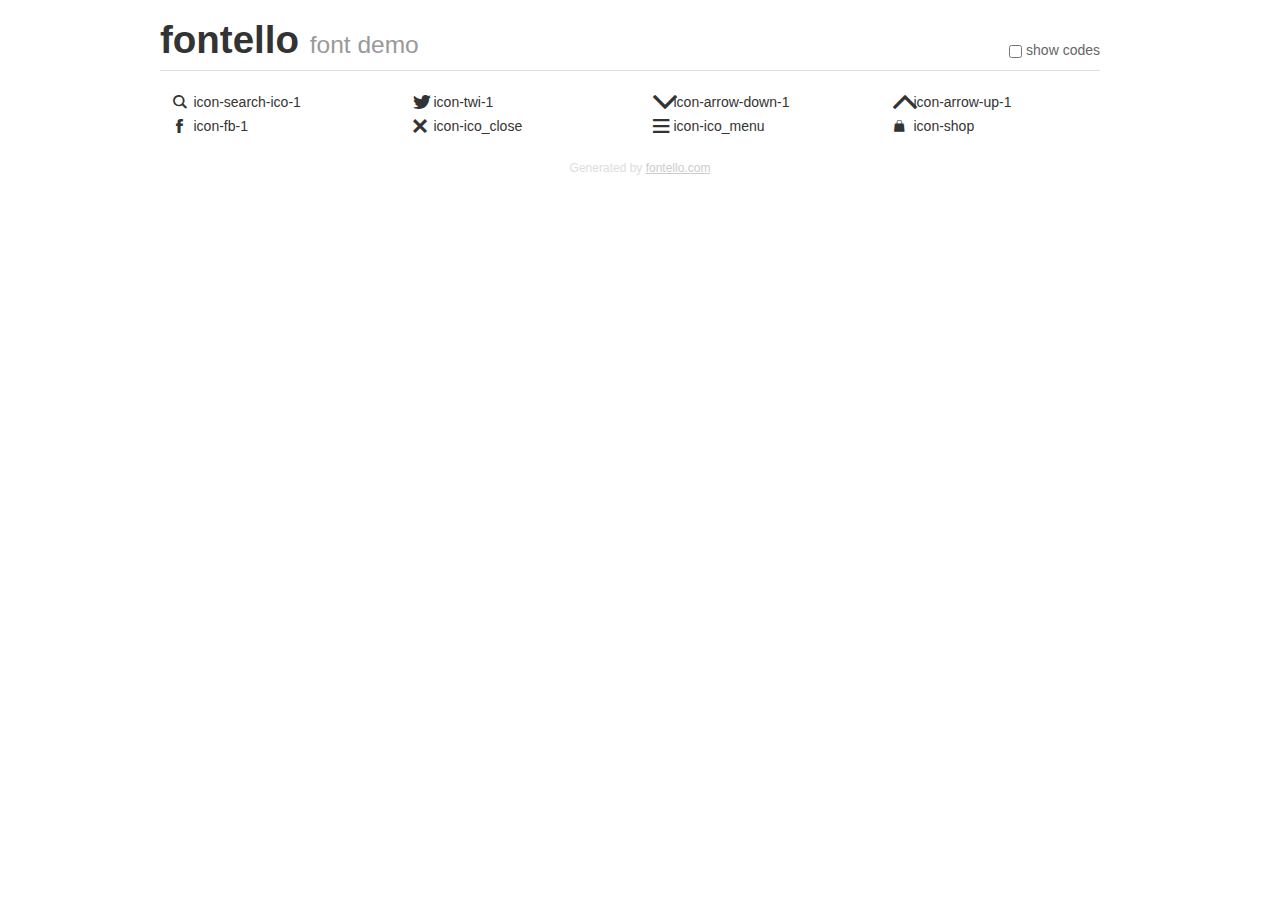
<file: fonts/webfont/fontello-48bfc889/demo.html>
<!DOCTYPE html>
<html>
  <head><!--[if lt IE 9]><script language="javascript" type="text/javascript" src="//html5shim.googlecode.com/svn/trunk/html5.js"></script><![endif]-->
    <meta charset="UTF-8"><style>/*
 * Bootstrap v2.2.1
 *
 * Copyright 2012 Twitter, Inc
 * Licensed under the Apache License v2.0
 * http://www.apache.org/licenses/LICENSE-2.0
 *
 * Designed and built with all the love in the world @twitter by @mdo and @fat.
 */
.clearfix {
  *zoom: 1;
}
.clearfix:before,
.clearfix:after {
  display: table;
  content: "";
  line-height: 0;
}
.clearfix:after {
  clear: both;
}
html {
  font-size: 100%;
  -webkit-text-size-adjust: 100%;
  -ms-text-size-adjust: 100%;
}
a:focus {
  outline: thin dotted #333;
  outline: 5px auto -webkit-focus-ring-color;
  outline-offset: -2px;
}
a:hover,
a:active {
  outline: 0;
}
button,
input,
select,
textarea {
  margin: 0;
  font-size: 100%;
  vertical-align: middle;
}
button,
input {
  *overflow: visible;
  line-height: normal;
}
button::-moz-focus-inner,
input::-moz-focus-inner {
  padding: 0;
  border: 0;
}
body {
  margin: 0;
  font-family: "Helvetica Neue", Helvetica, Arial, sans-serif;
  font-size: 14px;
  line-height: 20px;
  color: #333;
  background-color: #fff;
}
a {
  color: #08c;
  text-decoration: none;
}
a:hover {
  color: #005580;
  text-decoration: underline;
}
.row {
  margin-left: -20px;
  *zoom: 1;
}
.row:before,
.row:after {
  display: table;
  content: "";
  line-height: 0;
}
.row:after {
  clear: both;
}
[class*="span"] {
  float: left;
  min-height: 1px;
  margin-left: 20px;
}
.container,
.navbar-static-top .container,
.navbar-fixed-top .container,
.navbar-fixed-bottom .container {
  width: 940px;
}
.span12 {
  width: 940px;
}
.span11 {
  width: 860px;
}
.span10 {
  width: 780px;
}
.span9 {
  width: 700px;
}
.span8 {
  width: 620px;
}
.span7 {
  width: 540px;
}
.span6 {
  width: 460px;
}
.span5 {
  width: 380px;
}
.span4 {
  width: 300px;
}
.span3 {
  width: 220px;
}
.span2 {
  width: 140px;
}
.span1 {
  width: 60px;
}
[class*="span"].pull-right,
.row-fluid [class*="span"].pull-right {
  float: right;
}
.container {
  margin-right: auto;
  margin-left: auto;
  *zoom: 1;
}
.container:before,
.container:after {
  display: table;
  content: "";
  line-height: 0;
}
.container:after {
  clear: both;
}
p {
  margin: 0 0 10px;
}
.lead {
  margin-bottom: 20px;
  font-size: 21px;
  font-weight: 200;
  line-height: 30px;
}
small {
  font-size: 85%;
}
h1 {
  margin: 10px 0;
  font-family: inherit;
  font-weight: bold;
  line-height: 20px;
  color: inherit;
  text-rendering: optimizelegibility;
}
h1 small {
  font-weight: normal;
  line-height: 1;
  color: #999;
}
h1 {
  line-height: 40px;
}
h1 {
  font-size: 38.5px;
}
h1 small {
  font-size: 24.5px;
}
body {
  margin-top: 90px;
}
.header {
  position: fixed;
  top: 0;
  left: 50%;
  margin-left: -480px;
  background-color: #fff;
  border-bottom: 1px solid #ddd;
  padding-top: 10px;
  z-index: 10;
}
.footer {
  color: #ddd;
  font-size: 12px;
  text-align: center;
  margin-top: 20px;
}
.footer a {
  color: #ccc;
  text-decoration: underline;
}
.the-icons {
  font-size: 14px;
  line-height: 24px;
}
.switch {
  position: absolute;
  right: 0;
  bottom: 10px;
  color: #666;
}
.switch input {
  margin-right: 0.3em;
}
.codesOn .i-name {
  display: none;
}
.codesOn .i-code {
  display: inline;
}
.i-code {
  display: none;
}
@font-face {
      font-family: 'fontello';
      src: url('./font/fontello.eot?65441015');
      src: url('./font/fontello.eot?65441015#iefix') format('embedded-opentype'),
           url('./font/fontello.woff?65441015') format('woff'),
           url('./font/fontello.ttf?65441015') format('truetype'),
           url('./font/fontello.svg?65441015#fontello') format('svg');
      font-weight: normal;
      font-style: normal;
    }
     
     
    .demo-icon
    {
      font-family: "fontello";
      font-style: normal;
      font-weight: normal;
      speak: none;
     
      display: inline-block;
      text-decoration: inherit;
      width: 1em;
      margin-right: .2em;
      text-align: center;
      /* opacity: .8; */
     
      /* For safety - reset parent styles, that can break glyph codes*/
      font-variant: normal;
      text-transform: none;
     
      /* fix buttons height, for twitter bootstrap */
      line-height: 1em;
     
      /* Animation center compensation - margins should be symmetric */
      /* remove if not needed */
      margin-left: .2em;
     
      /* You can be more comfortable with increased icons size */
      /* font-size: 120%; */
     
      /* Font smoothing. That was taken from TWBS */
      -webkit-font-smoothing: antialiased;
      -moz-osx-font-smoothing: grayscale;
     
      /* Uncomment for 3D effect */
      /* text-shadow: 1px 1px 1px rgba(127, 127, 127, 0.3); */
    }
     </style>
    <link rel="stylesheet" href="css/animation.css"><!--[if IE 7]><link rel="stylesheet" href="css/" + font.fontname + "-ie7.css"><![endif]-->
    <script>
      function toggleCodes(on) {
        var obj = document.getElementById('icons');
      
        if (on) {
          obj.className += ' codesOn';
        } else {
          obj.className = obj.className.replace(' codesOn', '');
        }
      }
      
    </script>
  </head>
  <body>
    <div class="container header">
      <h1>fontello <small>font demo</small></h1>
      <label class="switch">
        <input type="checkbox" onclick="toggleCodes(this.checked)">show codes
      </label>
    </div>
    <div class="container" id="icons">
      <div class="row">
        <div class="the-icons span3" title="Code: 0xe801"><i class="demo-icon icon-search-ico-1">&#xe801;</i> <span class="i-name">icon-search-ico-1</span><span class="i-code">0xe801</span></div>
        <div class="the-icons span3" title="Code: 0xe802"><i class="demo-icon icon-twi-1">&#xe802;</i> <span class="i-name">icon-twi-1</span><span class="i-code">0xe802</span></div>
        <div class="the-icons span3" title="Code: 0xe804"><i class="demo-icon icon-arrow-down-1">&#xe804;</i> <span class="i-name">icon-arrow-down-1</span><span class="i-code">0xe804</span></div>
        <div class="the-icons span3" title="Code: 0xe805"><i class="demo-icon icon-arrow-up-1">&#xe805;</i> <span class="i-name">icon-arrow-up-1</span><span class="i-code">0xe805</span></div>
      </div>
      <div class="row">
        <div class="the-icons span3" title="Code: 0xe806"><i class="demo-icon icon-fb-1">&#xe806;</i> <span class="i-name">icon-fb-1</span><span class="i-code">0xe806</span></div>
        <div class="the-icons span3" title="Code: 0xe809"><i class="demo-icon icon-ico_close">&#xe809;</i> <span class="i-name">icon-ico_close</span><span class="i-code">0xe809</span></div>
        <div class="the-icons span3" title="Code: 0xe80a"><i class="demo-icon icon-ico_menu">&#xe80a;</i> <span class="i-name">icon-ico_menu</span><span class="i-code">0xe80a</span></div>
        <div class="the-icons span3" title="Code: 0xe835"><i class="demo-icon icon-shop">&#xe835;</i> <span class="i-name">icon-shop</span><span class="i-code">0xe835</span></div>
      </div>
    </div>
    <div class="container footer">Generated by <a href="http://fontello.com">fontello.com</a></div>
  </body>
</html>
</file>
<file: css/main.css>
@font-face {
  font-family: "OpenSans-Bold";
  src: url("../fonts/open-sans/OpenSans-Bold-webfont.eot");
  src: url("../fonts/open-sans/OpenSans-Bold-webfont.eot?#iefix")
      format("embedded-opentype"),
    url("../fonts/open-sans/OpenSans-Bold-webfont.woff") format("woff"),
    url("../fonts/open-sans/OpenSans-Bold-webfont.ttf") format("truetype"),
    url("../fonts/open-sans/OpenSans-Bold-webfont.svg#open_sansbold")
      format("svg");
  font-weight: normal;
  font-style: normal;
}

@font-face {
  font-family: "OpenSans-Semibold";
  src: url("../fonts/open-sans/OpenSans-Semibold-webfont.eot");
  src: url("../fonts/open-sans/OpenSans-Semibold-webfont.eot?#iefix")
      format("embedded-opentype"),
    url("../fonts/open-sans/OpenSans-Semibold-webfont.woff") format("woff"),
    url("../fonts/open-sans/OpenSans-Semibold-webfont.ttf") format("truetype"),
    url("../fonts/open-sans/OpenSans-Semibold-webfont.svg#open_sanssemibold")
      format("svg");
  font-weight: normal;
  font-style: normal;
}

@font-face {
  font-family: "Roboto-Bold";
  src: url("../fonts/roboto/Roboto-Bold-webfont.eot");
  src: url("../fonts/roboto/Roboto-Bold-webfont.eot?#iefix")
      format("embedded-opentype"),
    url("../fonts/roboto/Roboto-Bold-webfont.woff") format("woff"),
    url("../fonts/roboto/Roboto-Bold-webfont.ttf") format("truetype"),
    url("../fonts/roboto/Roboto-Bold-webfont.svg#robotobold") format("svg");
  font-weight: normal;
  font-style: normal;
}

@font-face {
  font-family: "Roboto-Medium";
  src: url("../fonts/roboto/Roboto-Medium-webfont.eot");
  src: url("../fonts/roboto/Roboto-Medium-webfont.eot?#iefix")
      format("embedded-opentype"),
    url("../fonts/roboto/Roboto-Medium-webfont.woff") format("woff"),
    url("../fonts/roboto/Roboto-Medium-webfont.ttf") format("truetype"),
    url("../fonts/roboto/Roboto-Medium-webfont.svg#robotomedium") format("svg");
  font-weight: normal;
  font-style: normal;
}

@font-face {
  font-family: "Roboto";
  src: url("../fonts/roboto/Roboto-Regular-webfont.eot");
  src: url("../fonts/roboto/Roboto-Regular-webfont.eot?#iefix")
      format("embedded-opentype"),
    url("../fonts/roboto/Roboto-Regular-webfont.woff") format("woff"),
    url("../fonts/roboto/Roboto-Regular-webfont.ttf") format("truetype"),
    url("../fonts/roboto/Roboto-Regular-webfont.svg#robotoregular")
      format("svg");
  font-weight: normal;
  font-style: normal;
}

@font-face {
  font-family: "TimesNewRoman-Italic";
  src: url("../fonts/times-new-roman/TimesNewRomanPS-ItalicMT.eot?#iefix")
      format("embedded-opentype"),
    url("../fonts/times-new-roman/TimesNewRomanPS-ItalicMT.woff") format("woff"),
    url("../fonts/times-new-roman/TimesNewRomanPS-ItalicMT.ttf")
      format("truetype"),
    url("../fonts/times-new-roman/TimesNewRomanPS-ItalicMT.svg#TimesNewRomanPS-ItalicMT")
      format("svg");
  font-weight: normal;
  font-style: normal;
}

* {
  box-sizing: border-box;
}

*:focus {
  outline: none;
}

input[type="search"],
input[type="email"],
input[type="password"],
textarea,
input[type="search"]::-webkit-search-decoration,
input[type="search"]::-webkit-search-cancel-button,
input[type="search"]::-webkit-search-results-button,
input[type="search"]::-webkit-search-results-decoration {
  -webkit-appearance: none;
}

a {
  color: #000;
  text-decoration: none;
}

a:hover {
  text-decoration: underline;
}

html,
body {
  height: 100%;
}

body {
  margin: 0;
  display: -webkit-box;
  display: -webkit-flex;
  display: -ms-flexbox;
  display: flex;
  -webkit-box-orient: vertical;
  -webkit-box-direction: normal;
  -webkit-flex-direction: column;
  -ms-flex-direction: column;
  flex-direction: column;
  height: 100%;

  color: #000;
}

header,
footer {
  -webkit-box-flex: 0;
  -webkit-flex: none;
  -ms-flex: none;
  flex: none;
}

.wrapper {
  width: 100%;
  margin: 0 auto;
  overflow: hidden;
}

.container {
  padding-left: 20px;
  padding-right: 20px;
  width: 100%;
  margin: 0 auto;
}

/* Header */

.header-top {
  display: -webkit-box;
  display: -ms-flexbox;
  display: flex;
  -ms-flex-wrap: wrap;
  flex-wrap: wrap;
  align-items: center;
  justify-content: space-between;
}

.logo {
  font: 24px "OpenSans-Bold";
  letter-spacing: 0.5px;
  text-transform: uppercase;
  text-decoration: none;
  color: #000;
}

.logo:hover {
  text-decoration: none;
}

.visible-xs {
  display: block;
}

.header-top__right {
  display: -webkit-box;
  display: -ms-flexbox;
  display: flex;
  -ms-flex-wrap: wrap;
  flex-wrap: wrap;
}

.header__link {
  font: 12px "Roboto";
  letter-spacing: 0.3px;
  text-decoration: none;
  color: #000;
  padding: 27px 20px;
}

.cart-link__icon {
  margin-right: 10px;
}

/* Menu */
.header.fixed {
  position: fixed;
  top: 0;
  right: 0;
  bottom: 0;
  left: 0;
  background: #fff;
  min-height: 100vh;
  width: 100%;
  z-index: 10;
}

.header-menu {
  padding-top: 12px;
}

.header-menu-wrapper {
  position: relative;
  display: none;
}

.header-menu-wrapper.active {
  display: block;
  border-top: 1px solid #e5e5e5;
}

.header-menu__list {
  margin: 0;
  padding: 0;
  list-style: none;
}

.header-menu__item-link {
  font: 24px "OpenSans-Bold";
  padding: 2vh 0;
  display: inline-block;
  letter-spacing: 1px;
}

.header-menu__item-link_active,
.header-menu__item-link:hover {
  color: #f14a58;
  text-decoration: none;
}

.menu-btn {
  background: transparent;
  border: 1px solid #e5e5e5;
  border-top: 0;
  border-bottom: 0;
  border-right: 0;
  display: inline-flex;
  justify-content: center;
  align-items: center;
  width: 55px;
  margin-right: -20px;
}

.menu-btn.active {
  border-color: transparent;
}

.menu-btn.active .menu-btn__menu-ic {
  display: none;
}

.menu-btn.active .menu-btn__close-ic {
  display: block;
}

.menu-btn__menu-ic_color {
  fill: #000;
  fill-rule: evenodd;
}

.menu-btn__close-ic {
  display: none;
}

.menu-btn__close-ic-color {
  fill: #f14a58;
  fill-rule: evenodd;
}

.twi-ic_color {
  fill: #d7d7d7;
  fill-rule: evenodd;
}

.header-menu-search {
  position: relative;
  width: 168px;
  height: 31px;
  border-bottom: 2px solid #e5e5e5;
  margin-top: 5vh;
  margin-bottom: 25px;
}

.header-menu-search__input {
  width: 100%;
  border: 0;
  padding: 5px 24px 7px 0;
  font: 12px "OpenSans-Bold";
  letter-spacing: 0.4px;
  color: #a8a8a8;
}

.header-menu-search__ic {
  display: inline-block;
  position: absolute;
  bottom: 5px;
  right: 0;
}

.header-menu-search__ic-color {
  fill: #a9a8a8;
  fill-rule: evenodd;
}

/* Main content */
.main-content {
  -webkit-box-flex: 1;
  -webkit-flex: 1 0 auto;
  -ms-flex: 1 0 auto;
  flex: 1 0 auto;
  width: 100%;
}

/* Banners */
.block_separator {
  border-top: 1px solid #e5e5e5;
}

.banners {
  display: -webkit-box;
  display: -ms-flexbox;
  display: flex;
  justify-content: center;
}

.banner {
  width: 100%;
}

.banner-link {
  display: -webkit-box;
  display: -ms-flexbox;
  display: flex;
  -ms-flex-wrap: wrap;
  flex-wrap: wrap;
  -webkit-box-orient: vertical;
  -webkit-box-direction: normal;
  -ms-flex-direction: column;
  flex-direction: column;
  align-items: center;
  position: relative;
}

.banner-link__img {
  display: block;
  width: 100%;
  height: auto;
  min-height: 1px;
  max-height: 100%;
}

.banner-text {
  position: absolute;
  top: 15%;
  right: 15%;
  text-align: center;
}

.banner-text_bottom {
  top: auto;
  bottom: 10%;
}

.banner-text_center {
  width: 100%;
  right: 0;
  padding: 0 10px;
}

.banner-text_white {
  color: #fff;
}

.banner-text__title {
  font: 22px "OpenSans-Bold";
  letter-spacing: 0.8px;
}

.banner-text__info {
  font: 16px/2 "TimesNewRoman-Italic";
  color: #757575;
}

.banner-text__info_white {
  color: #fff;
}

.banner-text__title_red {
  color: #f14a58;
}

/*end of Banners*/
.xs-d-none {
  display: none;
}

/* Sections */
.section {
  padding-bottom: 100px;
}

.section__title {
  font: 26px "OpenSans-Bold";
  margin: 45px 0 0.4em;
  letter-spacing: 1px;
  text-align: center;
}

.section__p {
  font: 14px/30px "TimesNewRoman-Italic";
  text-align: center;
  margin: 0.8em 0;
}

/* Best offer  */
.best-offer {
  display: flex;
  flex-wrap: wrap;
  justify-content: space-between;
  align-items: center;
  margin-top: 62px;
}

.best-offer__total {
  display: flex;
  flex-wrap: wrap;
  justify-content: center;
  align-items: center;
}

.total-price {
  margin: 25px 0 28px;
  text-align: center;
}

.total-price_old {
  position: relative;
  display: inline-flex;
  justify-content: center;
  align-items: center;
  font: 18px "Roboto";
  letter-spacing: 0.4px;
  color: #757575;
  margin: 0 0 5px 30px;
}

.total-price_old:after {
  content: "";
  display: inline-block;
  position: absolute;
  top: auto;
  left: auto;
  width: 100%;
  height: 1px;
  background: #f14a58;
  transform: rotate(-30deg);
}

.total-price_new {
  font: 26px "Roboto-Bold";
  letter-spacing: 0.4px;
}

.best-offer__btn-holder,
.best-offer__total {
  width: 100%;
}

/* slider */
.double-slider {
  display: flex;
  justify-content: center;
  align-items: center;
  width: 100%;
}

.slider {
  display: flex;
  flex-flow: column wrap;
}

.slider-list {
  margin: 24px 0;
  overflow: hidden;
}

.slide {
  position: relative;
}

.slider-btn {
  border: 0;
  padding: 0;
  background: transparent;
  cursor: pointer;
}

.slider-btn__svg {
  pointer-events: none;
  width: 17px;
}

.slider-track {
  position: relative;
  top: 0;
  left: 0;
  display: block;
  margin-left: auto;
  margin-right: auto;
  transform: translate3d(0, 0, 0);
  transition: transform 0.5s ease;
}

.plus,
.equals {
  display: inline-block;
  font: 26px "Roboto-Bold";
  letter-spacing: 0.4px;
}

.plus {
  margin-top: -86px;
}

/* New arrivals */
.product-wrapper {
  display: -webkit-box;
  display: -ms-flexbox;
  display: flex;
  -ms-flex-wrap: wrap;
  flex-wrap: wrap;
  margin-top: 67px;
}

.product-col {
  display: flex;
  justify-content: center;
  margin-bottom: 67px;
}

.product-item {
  flex: 0 0 158px;
  max-width: 158px;
}

.product-item:hover .product-item__link {
  color: #f14a58;
}

.product-img-wrap {
  position: relative;
}

.product-img-wrap__label {
  font: 13px/26px "Roboto-Medium";
  color: #fff;
  background: #f14a58;
  text-align: center;
  text-transform: uppercase;
  padding: 0 13px;
  position: absolute;
  top: 15px;
  left: 0;
}

.product-img-wrap__hover {
  display: none;
}

.product-img-wrap__img {
  width: 100%;
  display: block;
}

.product-img-wrap__hover-link {
  font: 22px "OpenSans-Bold";
  letter-spacing: 0.4px;
  color: #f14a58;
  display: flex;
  flex-direction: column;
  justify-content: center;
  align-items: center;
  position: absolute;
  top: 0;
  left: 0;
  width: 100%;
  height: 100%;
  background: rgba(0, 0, 0, 0.5);
}

.product-img-wrap:hover .product-img-wrap__hover {
  display: flex;
}

.product-img-wrap__hover-link:hover,
.product-item__link:hover {
  text-decoration: none;
  color: #f14a58;
}

.product-item__link {
  font: 12px/20px "Roboto-Bold";
  letter-spacing: 0.4px;
}

.product-item__price-holder {
  display: flex;
  justify-content: center;
  align-items: center;
}

.product-item__price {
  font: 12px "Roboto";
  letter-spacing: 0.4px;
  margin: 10px 6px;
}

.product-item__price.old {
  position: relative;
  display: inline-flex;
  justify-content: center;
  align-items: center;
  color: #757575;
}

.product-item__price.old:after {
  content: "";
  display: inline-block;
  position: absolute;
  top: auto;
  left: auto;
  width: 100%;
  height: 1px;
  background: #f14a58;
  transform: rotate(-30deg);
}

.product__item-descr {
  padding-top: 28px;
  text-align: center;
}

.slider-btn__ic-color {
  fill: #f14a58;
  fill-rule: evenodd;
}

.btn {
  cursor: pointer;
  display: flex;
  justify-content: center;
  align-items: center;
  width: 220px;
  height: 62px;
  margin: 0 auto;
  border: 1px solid #e5e5e5;
  background: transparent;
  font: 18px "OpenSans-Bold";
  letter-spacing: 0.4px;
  transition: border-color, color 0.3s ease;
}

.btn:hover {
  border-color: #f14a58;
  color: #f14a58;
  text-decoration: none;
}

.xs-d-none {
  display: none;
}

/* Catalog */
.section-info {
  width: 100%;
  text-align: center;
  margin-bottom: 67px;
}

.section-info__title {
  font: 24px/30px "OpenSans-Bold";
}

.section-info__b {
  color: #f14a58;
}

.order-xs-1 {
  order: 1;
}

.order-xs-2 {
  order: 2;
}

.order-xs-3 {
  order: 3;
}

.order-xs-4 {
  order: 4;
}

.order-xs-5 {
  order: 5;
}

.order-xs-6 {
  order: 6;
}

/* filters */
.filter-top__btn {
  padding: 10px 0;
  box-shadow: -5px 0 16px 0 #ffffff;
  width: 38px;
  height: 100%;
  display: flex;
  align-items: center;
  justify-content: center;
  background-color: transparent;
  border: none;
}

.close-ic {
  display: none;
}

.close-ic__path {
  fill: #f14a58;
  fill-rule: evenodd;
}

.arrow-down {
  display: inline-block;
  width: 0;
  height: 0;
  border-style: solid;
  border-width: 3px 2.5px 0 2.5px;
  border-color: #000 transparent transparent transparent;
}

.filter-top__btn.open .close-ic {
  display: block;
}

.filter-top__btn.open .arrow-down {
  display: none;
}

.filter-top-mobile {
  display: flex;
  align-items: center;
  height: 55px;
  font: 13px "OpenSans-Bold";
  letter-spacing: 0.4px;
}

.selected-filters {
  white-space: nowrap;
  overflow: hidden;
}

.selected-filters__text {
  color: #000;
}

.selected-filters__text.selected {
  color: #f14a58;
}

.filters-list-wrap {
  display: none;
}

.filters-list-wrap.active {
  display: block;
}

.filters-list {
  display: flex;
  flex-wrap: wrap;
}

.filter-select {
  width: 50%;
  margin-top: 50px;
}

.filter-select-values .filter-select__value {
  display: none;
}

.filter-select__name {
  font: 16.65px "Roboto-Bold";
  letter-spacing: 0.4px;
}

.subfilter {
  font: 14px "OpenSans-Bold";
  letter-spacing: 0.4px;
  padding: 14px 0;
  margin: 0;
  list-style-position: inside;
}

.subfilter__value {
  color: #a8a8a8;
  padding: 9px 0;
}

.subfilter__value_selected {
  color: #f14a58;
}

.subfilter__value_selected[data-val="0"] {
  color: #000;
}

/* Item page */
.bradcrumbs-holder {
  font-family: "OpenSans-Bold";
  letter-spacing: 0.4px;
}

.bradcrumbs {
  display: flex;
  align-items: center;
  height: 54px;
}

.bradcrumbs__link {
  font-size: 12px;
  margin-right: 10px;
}

.bradcrumbs__title {
  font-size: 18px;
  margin: 0 10px;
}

.item-section,
.cart-section {
  margin-top: 14px;
  margin-bottom: 100px;
}

.item-section__btn {
  margin-top: 60px;
}

.item-view {
  display: flex;
  flex-direction: column;
  align-items: center;
  margin-bottom: 50px;
}

.item-view__switcher {
  display: flex;
}

.item-view__switcher-thumbnail {
  position: relative;
  cursor: pointer;
}

.item-view__switcher-thumbnail img {
  pointer-events: none;
}

.item-view__switcher-thumbnail.active:before {
  content: "";
  position: absolute;
  top: 0;
  left: 0;
  width: 100%;
  height: 100%;
  background: rgba(0, 0, 0, 0.5);
}

.item-view__img {
  display: block;
  max-width: 100%;
}

.item-descr {
  display: flex;
  flex-flow: column wrap;
  align-items: center;
}

.item-descr__title {
  font: 20px "Roboto-Bold";
  letter-spacing: 0.4px;
}

.item-descr__text {
  max-width: 65%;
}

.item-descr__price {
  font: 18px "Roboto";
  letter-spacing: 0.4px;
}

.item-desc__prod-prop {
  margin: 15px 0;
  display: flex;
  align-items: center;
}

.item-desc__prod-prop-wrapper {
  max-width: 100%;
  width: max-content;
  margin: 0 auto;
  display: flex;
  flex-direction: column;
}

.prod-prop__text {
  font: 12px "Roboto";
  letter-spacing: 0.4px;
  min-width: 55px;
}

.prod-prop__value {
  position: relative;
}

.prod-prop__label {
  cursor: pointer;
  min-width: 80px;
  padding: 0 10px;
  height: 40px;
  display: inline-flex;
  align-items: center;
  justify-content: center;
  border: 1px solid transparent;
  font: 14px "OpenSans-Bold";
  letter-spacing: 0.4px;
  margin: 0 10px;
}

.prod-prop__value .prod-prop__label:last-child {
  margin-right: 0;
}

.prod-prop__radio {
  position: absolute;
  left: 0;
  right: 0;
  display: block;
  width: 100%;
  height: 100%;
  visibility: hidden;
}

.prod-prop__radio:checked ~ .prod-prop__label {
  border-color: #e5e5e5;
}

/* Shopping Bag */
.cart__prod-holder {
  display: flex;
  flex-wrap: wrap;
}

.cart__prod-col {
  width: 100%;
}

.cart-item.product-item {
  flex: 0 0 100%;
  max-width: 100%;
  display: flex;
  margin-bottom: 40px;
}

.cart-item__img-wrap {
  max-width: 159px;
}

.cart-item .product-item__price-holder {
  justify-content: flex-start;
}

.cart-item__descr {
  max-width: calc(100% - 159px);
  width: 100%;
  padding-left: 20px;
  text-align: left;
}

.cart-item__descr.product__item-descr {
  padding-top: 10px;
}

.cart-item .product-item__price {
  font: 14px "Roboto-Bold";
  margin: 6px 0;
}

.cart-item .product-item__link {
  display: block;
  width: 80%;
}

.prod-prop {
  font: 10px/20px "Roboto";
  letter-spacing: 0.4px;
  margin-top: 18px;
}

.prod-prop p {
  margin: 0;
}

.prod-prop-quantity_wrap {
  display: flex;
  flex-wrap: wrap;
  margin-bottom: 22px;
}

.prod-prop-quantity {
  display: flex;
  align-items: center;
  margin-left: 3px;
}

.btn-minus,
.btn-plus {
  cursor: pointer;
  background: transparent;
  border: 0;
  width: 20px;
  height: 20px;
  display: inline-flex;
  align-items: center;
}

.minus-ic,
.plus-ic {
  pointer-events: none;
}

.minus-ic_color {
  fill: #f14a58;
}

.btn-text {
  border: 0;
  padding: 0;
  background: transparent;
  font: 11px "OpenSans-Bold";
  letter-spacing: 0.4px;
  cursor: pointer;
}

.btn-remove {
  color: #f14a58;
}

.quantity-input {
  pointer-events: none;
  max-width: calc(100% - 40px);
  max-width: 13px;
  border: none;
  background: transparent;
  text-align: center;
}

.quantity-input::-webkit-inner-spin-button,
.quantity-input::-webkit-outer-spin-button {
  -webkit-appearance: none;
  -moz-appearance: textfield;
  -webkit-appearance: none;
  appearance: none;
  margin: 0;
}

.cart-bottom {
  display: flex;
  flex-flow: column wrap;
  text-align: center;
}

.cart-info {
  background-color: #f7f7f7;
  font: 10px/16px "OpenSans-Bold";
  letter-spacing: 0.4px;
  text-align: center;
  margin-top: 12px;
  overflow: hidden;
}

.cart-info__text b {
  color: #f14a58;
}

.cart-total {
  letter-spacing: 0.4px;
  margin: 15px 0;
}

.cart__total-discount_wrap {
  font: 12px "Roboto";
  color: #f14a58;
}

.cart__total-price_wrap {
  font: 16px "Roboto-Bold";
}

.cart__total-discount,
.cart__total-price {
  font-size: 1.2em;
  line-height: 1.5;
}

.cart__total-text {
  margin: 0;
}

.btn-empty-bag {
  margin-top: 17px;
  font-size: 10px;
}

.cart-message {
  display: flex;
  flex-flow: column wrap;
  justify-content: center;
  height: 50vh;
}

.cart-message__text {
  text-align: center;
  font: 1.2em "OpenSans-Bold";
}

.cart-message__text a,
.cart-message__text b {
  color: #f14a58;
}

/* Footer */

.footer-top {
  padding-top: 10px;
}

.footer__title {
  font: 14px "OpenSans-Bold";
  margin-top: 21px;
  margin-bottom: 10px;
  letter-spacing: 0.4px;
}

.footer-box {
  width: 50%;
  padding: 0 20px;
}

.footer__list {
  margin: 22px 0 0 0;
  padding: 0;
  list-style: none;
}

.footer__list-item {
  padding: 10px 0;
}

.footer-top__left,
.footer-top__right {
  display: -webkit-box;
  display: -ms-flexbox;
  display: flex;
  -ms-flex-wrap: wrap;
  flex-wrap: wrap;
  justify-content: space-between;
}

.footer-top__left {
  margin-left: -20px;
  margin-right: -20px;
}

.footer-top__right {
  border-top: 1px solid #e5e5e5;
  margin: 50px -20px 0;
}

.footer__text {
  margin-top: 10px;
  margin-bottom: 42px;
}

.footer__list-item,
.footer__text {
  font: 12px "Roboto";
  letter-spacing: 0.4px;
}

.footer__italic-text {
  font: 16px/30px "TimesNewRoman-Italic";
  color: #757575;
  margin: 0;
}

.lg-visible {
  display: none;
}

.footer-top__right .footer-box:first-child {
  border-right: 1px solid #e5e5e5;
}

.footer-top__right-box {
  padding: 0 20px;
}

.footer__text-ic {
  margin-right: 7px;
}

.socials-list {
  margin: 0;
  padding: 0;
  list-style: none;
  display: inline-flex;
}

.footer-top__socials-list {
  display: none;
}

.socials-list__item-link {
  display: inline-block;
}

.socials-list__item:not(:last-child) {
  margin-right: 26px;
}

.facebook-ic_color {
  fill: #315295;
  fill-rule: evenodd;
}

.twitter-ic_color {
  fill: #4bb8f0;
  fill-rule: evenodd;
}

.footer-bottom__list {
  margin: 0;
  padding: 0;
  list-style: none;
  display: -webkit-box;
  display: -ms-flexbox;
  display: flex;
  -ms-flex-wrap: wrap;
  flex-wrap: wrap;
}

.footer-bottom__list-item:not(:last-child) {
  margin-right: 13px;
}

.footer-bottom__list-link,
.footer-bottom__text {
  font: 10px "Roboto-Bold";
  letter-spacing: 0.4px;
}

.share__link {
  font: 14px "OpenSans-Bold";
}

.share__counter {
  position: relative;
  display: inline-block;
  padding: 0 5px;
  margin-left: 4px;
  background: #f4f4f4;
  font: 10px/20px "Roboto";
  letter-spacing: 0.4px;
  text-align: center;
}

.share__counter:before {
  content: "";
  display: inline-block;
  width: 0;
  height: 0;
  border-style: solid;
  border-width: 3.5px 4px 3.5px 0;
  border-color: transparent #f4f4f4 transparent transparent;
  position: absolute;
  left: -4px;
  top: calc(50% - 3.5px);
}

.footer-bottom__right {
  display: -webkit-box;
  display: -ms-flexbox;
  display: flex;
  -ms-flex-wrap: wrap;
  flex-wrap: wrap;
  align-items: center;
  justify-content: space-between;
  height: 65px;
  margin: 0 -20px;
  padding: 0 20px;
  border-bottom: 1px solid #e5e5e5;
}

.footer-copyright {
  display: inline-block;
  padding: 25px 0;
}

.footer__bottom-share {
  float: right;
  padding: 20px 0;
}

@media (min-width: 376px) {
  .plus {
    margin-left: 10px;
    margin-right: 10px;
  }
}

@media (min-width: 640px) {
  /* Footer */
  .footer-top {
    display: -webkit-box;
    display: -ms-flexbox;
    display: flex;
    -ms-flex-wrap: wrap;
    flex-wrap: wrap;
    padding-top: 0;
  }

  .footer__title {
    font-size: 16px;
    margin-top: 48px;
  }

  .footer__list-item {
    font-size: 14px;
  }

  .footer__list {
    margin-top: 29px;
  }

  .footer-top__right {
    width: 33%;
    border-top: 0;
    margin: 0;
    padding: 0;
    display: -webkit-box;
    display: -ms-flexbox;
    display: flex;
    -ms-flex-wrap: wrap;
    flex-wrap: wrap;
    -webkit-box-orient: vertical;
    -webkit-box-direction: normal;
    -ms-flex-direction: column;
    flex-direction: column;
    justify-content: flex-start;
  }

  .footer-top__right .footer-box {
    width: 100%;
  }

  .footer-top__left {
    width: 67%;
  }

  .footer-top__right .footer-box:first-child {
    border-right: 0;
  }

  .footer__text {
    margin-bottom: 0;
  }

  .footer-top__socials-list {
    display: inline-flex;
    margin-top: 90px;
  }

  .footer-top__right,
  .footer-top__left {
    padding-bottom: 90px;
  }

  .footer-bottom__socials-list {
    display: none;
  }

  .footer-bottom__right {
    border: 0;
    margin: 0;
    padding: 0;
    order: 3;
  }

  .footer__bottom-share {
    float: none;
  }

  .footer-bottom {
    display: -webkit-box;
    display: -ms-flexbox;
    display: flex;
    -ms-flex-wrap: wrap;
    flex-wrap: wrap;
    justify-content: space-between;
    align-items: center;
  }

  .footer-bottom__list-link,
  .footer-bottom__text {
    font-size: 12px;
  }

  .share__link {
    font-size: 16px;
  }

  .share__counter {
    font-size: 12px;
    margin-left: 10px;
  }
}

@media (min-width: 768px) {
  .container {
    padding-left: 40px;
    padding-right: 40px;
  }

  /* Header */
  .header.fixed {
    position: static;
    min-height: auto;
  }

  .logo {
    font-size: 26px;
    text-transform: none;
    padding-top: 21px;
  }

  .visible-xs {
    display: none;
  }

  /* Menu */

  .header-menu-wrapper,
  .header-menu-wrapper.active {
    display: -webkit-box;
    display: -ms-flexbox;
    display: flex;
    -ms-flex-wrap: wrap;
    flex-wrap: wrap;
    align-items: center;
    justify-content: space-between;
    border-top: 0;
  }

  .header-top__right {
    margin-top: 11px;
  }

  .header__link {
    padding: 0 28px;
  }

  .cart-link {
    padding-right: 0;
  }

  .header-menu {
    padding-top: 0;
    width: 90%;
  }

  .header-menu__list {
    display: -webkit-box;
    display: -ms-flexbox;
    display: flex;
    -ms-flex-wrap: wrap;
    flex-wrap: wrap;
    justify-content: space-between;
  }

  .header-menu__item:first-child .header-menu__item-link {
    padding-left: 0;
  }

  .header-menu__item-link {
    font-size: 12px;
    letter-spacing: 0;
    padding: 18px 0 22px;
  }

  .header-menu-search {
    width: 28px;
    border-color: transparent;
    margin-top: 0;
    margin-bottom: 0;
  }

  .header-menu-search__input {
    display: none;
  }

  .header-menu-search.active {
    width: 250px;
    position: absolute;
    right: 40px;
    top: auto;
    z-index: 10;
    border-color: #e5e5e5;
    transition: width 0.5s ease;
  }

  .header-menu-search.active:before {
    content: "";
    position: absolute;
    left: -20px;
    display: inline-block;
    width: 20px;
    height: 100%;
    box-shadow: -10px 0 16px 0 #ffffff;
    background: #fff;
  }

  .header-menu-search.active .header-menu-search__input {
    display: block;
  }

  /* Banners */
  .banner {
    width: auto;
    position: relative;
  }

  .banner:not(:last-child):after {
    content: "";
    width: 1px;
    height: 100%;
    background: #e5e5e5;
    position: absolute;
    top: 0;
    right: 0;
  }

  .xs-d-none {
    display: flex;
  }

  .sm-d-none {
    display: none;
  }

  /* Sections */

  .section__title {
    font-size: 40px;
    margin-top: 83px;
  }

  .section__p {
    font-size: 16px;
  }

  .product-item {
    flex: 0 0 205px;
    max-width: 205px;
  }

  .product-item__link,
  .product-item__price {
    font-size: 14px;
  }

  .product-item__price {
    margin: 13px 6px;
  }

  .product__item-descr {
    padding-top: 40px;
  }

  .order-sm-3 {
    order: 3;
  }

  .order-sm-4 {
    order: 4;
  }

  /* Best offer */
  .double-slider {
    width: 72%;
    justify-content: space-between;
  }

  .slider-btn__svg {
    width: auto;
  }

  .plus,
  .equals,
  .total-price_new {
    font-size: 30px;
  }

  .best-offer__total {
    width: 28%;
    margin-top: -130px;
  }

  .plus {
    margin-top: -98px;
  }

  .total-price_new-holder {
    display: flex;
    justify-content: space-evenly;
  }

  .total-price {
    margin: 0;
    width: 100%;
  }

  .total-price_old {
    font-size: 22px;
  }

  .best-offer__btn-holder {
    margin-top: 75px;
  }

  .btn {
    font-size: 20px;
    height: 70px;
    width: 300px;
  }

  /* filters */
  .filter-top__btn {
    box-shadow: none;
  }

  .filter-select {
    width: 33.333%;
  }

  /* Item page */
  .bradcrumbs {
    height: 64px;
  }

  .bradcrumbs__link {
    font-size: 16px;
  }

  .bradcrumbs__title {
    font-size: 20px;
  }

  .item-section,
  .cart-section {
    margin-top: 30px;
  }

  .item-view {
    flex-direction: row;
    justify-content: center;
    align-items: stretch;
  }

  .item-view__switcher {
    flex-direction: column;
    justify-content: space-between;
  }

  .item-descr__text {
    font-size: 14px;
  }

  .item-desc__prod-prop-wrapper {
    align-items: center;
  }

  /* Shopping bag */
  .cart__prod-col {
    width: 50%;
  }

  .cart-item.product-item {
    margin-bottom: 95px;
  }

  .cart-item__img-wrap {
    max-width: 145px;
  }

  .cart-item .product-item__link {
    width: 100%;
    line-height: 1.6;
  }

  .cart-item__descr {
    padding-left: 25px;
    padding-right: 25px;
  }

  .prod-prop {
    font-size: 12px;
    line-height: 2;
    margin-top: 0;
  }

  .prod-prop-quantity_wrap {
    margin-bottom: 0;
  }

  .btn-text {
    font-size: 13px;
  }

  .cart-info {
    font-size: 11px;
    margin-bottom: 32px;
  }

  .cart-bottom {
    flex-direction: row;
    align-items: center;
    justify-content: space-between;
  }

  .cart-total {
    margin: 0;
  }

  .cart__total-discount_wrap {
    font-size: 16px;
    margin-top: -18px;
  }

  .cart__total-price_wrap {
    font-size: 20px;
  }

  .cart__total-discount {
    line-height: 1;
  }

  .btn-empty-bag {
    order: 1;
    margin-top: 0;
  }

  .btn-checkout {
    order: 2;
    width: 260px;
  }

  .cart-total {
    order: 3;
  }
}

@media (min-width: 1024px) {
  .wrapper {
    max-width: 1300px;
  }

  .container {
    max-width: 1300px;
    /*with paddings it's 1080px*/
    padding-left: 60px;
    padding-right: 60px;
  }

  .lg-visible {
    display: flex;
  }

  .lg-d-none {
    display: none;
  }

  .logo {
    font-size: 30px;
  }

  .header-menu {
    width: 81%;
  }

  .header-menu__item-link {
    padding: 18px 0 22px;
    letter-spacing: 1px;
  }

  .header-menu-search,
  .header-menu-search.active {
    width: 119px;
    border-color: #e5e5e5;
  }

  .header-menu-search.active {
    position: relative;
    right: 0;
  }

  .header-menu-search.active:before {
    display: none;
  }

  .header-menu-search__input {
    display: block;
  }

  .banner-text__title {
    font-size: 28px;
  }

  .section__title {
    font-size: 50px;
  }

  .order-lg-3 {
    order: 3;
  }

  .order-lg-4 {
    order: 4;
  }

  .order-lg-5 {
    order: 5;
  }

  .slider-list {
    margin: 38px 0;
  }

  .best-offer__btn-holder {
    width: auto;
  }

  .double-slider {
    width: 56%;
  }

  .product__item-descr {
    padding-top: 45px;
  }

  .best-offer__btn {
    margin-top: 75px;
  }

  .plus,
  .equals,
  .total-price_new {
    font-size: 34px;
  }

  .equals {
    margin-top: -98px;
  }

  .total-price_old {
    font-size: 26px;
  }

  .total-price_new-holder {
    justify-content: center;
  }

  .btn {
    font-size: 24px;
    width: 340px;
    height: 75px;
  }

  .best-offer__total {
    margin-top: 9px;
    width: auto;
  }

  .total-price {
    text-align: unset;
  }

  .total-price_old {
    margin-left: 51px;
  }

  /* filters */
  .filters-list-wrap {
    display: block;
  }

  .filter-top-mobile-wrap {
    display: none;
  }

  .filters-list-wrap {
    border-top: 0;
  }

  .filter-select {
    position: relative;
    cursor: pointer;
    width: auto;
    height: 64px;
    display: flex;
    align-items: center;
    justify-content: space-between;
    flex: 1;
    padding: 0 20px;
    margin: 0;
    border-left: 1px solid transparent;
    border-right: 1px solid transparent;
  }

  .filter-select.selected {
    background-color: #f7f7f7;
  }

  .filter-select:after {
    content: "";
    width: 0;
    height: 0;
    display: inline-block;
    border-style: solid;
    border-width: 3px 2.5px 0 2.5px;
    border-color: #000 transparent transparent transparent;
  }

  .filter-select__list {
    display: none;
    width: 100%;
    position: absolute;
    top: 100%;
    left: 0;
    z-index: 10;
    background: #fff;
    border: 1px solid #e5e5e5;
    box-shadow: 0 5px 10px #ccc;
    padding: 7px 0;
  }

  .filter-select:hover {
    border-color: #e5e5e5;
  }

  .filter-select:hover .filter-select__list {
    display: block;
  }

  .filter-select:hover .filter-select__list.hide {
    display: none;
  }

  .filter-select-values {
    display: flex;
    flex-direction: column;
  }

  .filter-select.selected .filter-select__name {
    font-size: 12px;
  }

  .filter-select-values .filter-select__value {
    display: block;
  }

  .filter-select.selected .filter-select__value {
    color: #f14a58;
    font: 16px "OpenSans-Bold";
    letter-spacing: 0.4px;
  }

  .subfilter {
    list-style: none;
  }

  .subfilter__value {
    cursor: pointer;
    font-size: 12px;
    padding: 6px 20px;
    color: #000;
  }

  .subfilter__value:hover {
    color: #f14a58;
    background: #f7f7f7;
  }

  .subfilter__value_selected {
    color: #f14a58;
  }

  /* Item page */

  .bradcrumbs__title {
    margin: 0 20px;
    font-size: 26px;
  }

  .item-section {
    display: flex;
    flex-wrap: wrap;
    justify-content: space-between;
  }

  .item-view {
    flex: 0 0 50%;
    flex-direction: column;
    justify-content: flex-start;
    margin-bottom: 0;
  }

  .item-view__switcher {
    flex-direction: row;
  }

  .item-descr {
    flex: 0 0 45%;
    align-items: flex-start;
  }

  .item-descr__title {
    font-size: 26px;
  }

  .item-descr__price {
    order: 2;
  }

  .item-descr__text {
    order: 1;
    font-size: 16px;
    max-width: unset;
    text-align: left;
  }

  .item-desc__prod-prop-wrapper,
  .item-section__btn {
    order: 3;
  }

  .item-desc__prod-prop-wrapper {
    width: 100%;
    align-items: flex-start;
  }

  .item-descr__price {
    margin: 25px 0;
  }

  .prod-prop__label {
    margin: 0 15px;
  }

  /* Shopping bag */
  .cart__total-price_wrap {
    font-size: 22px;
  }

  .cart-item__img-wrap {
    max-width: 240px;
  }

  .cart-item__descr {
    max-width: calc(100% - 240px);
    padding-left: 23px;
    padding-right: 23px;
  }

  .cart-item .product-item__price {
    font-size: 16.7px;
    margin: 10px 0;
  }

  .cart-item__descr.product__item-descr {
    padding-top: 9px;
  }

  .prod-prop {
    margin-top: 17px;
  }

  .prod-prop-quantity_wrap {
    margin-bottom: 23px;
  }

  .cart-info {
    font-size: 12px;
  }

  /* footer */
  .footer__title {
    margin-top: 52px;
  }

  .footer-top__left,
  .footer-top__right {
    width: 50%;
  }

  .footer-top__right {
    padding-left: 39px;
    border-left: 1px solid #e5e5e5;
    flex-direction: row;
    margin-left: 39px;
  }

  .footer__list {
    margin-top: 35px;
  }

  .footer-top__right .footer-box {
    width: 50%;
  }

  .footer-top__right-box {
    margin-top: 57px;
  }

  .footer-top__socials-list {
    margin-top: 35px;
  }

  .footer-bottom {
    height: 80px;
  }

  .footer-top__right,
  .footer-top__left {
    padding-bottom: 105px;
  }

  .share__link {
    font-size: 18px;
  }
}

@media (min-width: 1300px) {
  .product-item {
    flex: 0 0 240px;
    max-width: 240px;
  }
}

@media (min-width: 1440px) {
  .block_separator {
    border-image: linear-gradient(
        to right,
        #ffffff 0%,
        #e5e5e5 15%,
        #e5e5e5 85%,
        #ffffff 100%
      )
      100% 1;
  }
}

/* Grid system */
div[class^="col-"] {
  padding-left: 10px;
  padding-right: 10px;
}

.row {
  display: -ms-flexbox;
  display: flex;
  -ms-flex-wrap: wrap;
  flex-wrap: wrap;
  margin-left: -10px;
  margin-right: -10px;
}

.col-1 {
  -ms-flex: 0 0 8.333333%;
  flex: 0 0 8.333333%;
  max-width: 8.333333%;
}

.col-2 {
  -ms-flex: 0 0 16.666667%;
  flex: 0 0 16.666667%;
  max-width: 16.666667%;
}

.col-3 {
  -ms-flex: 0 0 25%;
  flex: 0 0 25%;
  max-width: 25%;
}

.col-4 {
  -ms-flex: 0 0 33.333333%;
  flex: 0 0 33.333333%;
  max-width: 33.333333%;
}

.col-5 {
  -ms-flex: 0 0 41.666667%;
  flex: 0 0 41.666667%;
  max-width: 41.666667%;
}

.col-6 {
  -ms-flex: 0 0 50%;
  flex: 0 0 50%;
  max-width: 50%;
}

.col-7 {
  -ms-flex: 0 0 58.333333%;
  flex: 0 0 58.333333%;
  max-width: 58.333333%;
}

.col-8 {
  -ms-flex: 0 0 66.666667%;
  flex: 0 0 66.666667%;
  max-width: 66.666667%;
}

.col-9 {
  -ms-flex: 0 0 75%;
  flex: 0 0 75%;
  max-width: 75%;
}

.col-10 {
  -ms-flex: 0 0 83.333333%;
  flex: 0 0 83.333333%;
  max-width: 83.333333%;
}

.col-11 {
  -ms-flex: 0 0 91.666667%;
  flex: 0 0 91.666667%;
  max-width: 91.666667%;
}

.col-12 {
  -ms-flex: 0 0 100%;
  flex: 0 0 100%;
  max-width: 100%;
}

@media (min-width: 768px) {
  div[class^="col-"] {
    padding-left: 20px;
    padding-right: 20px;
  }

  .row {
    margin-left: -20px;
    margin-right: -20px;
  }

  .col-md {
    -ms-flex-preferred-size: 0;
    flex-basis: 0;
    -ms-flex-positive: 1;
    flex-grow: 1;
    max-width: 100%;
  }

  .col-md-1 {
    -ms-flex: 0 0 8.333333%;
    flex: 0 0 8.333333%;
    max-width: 8.333333%;
  }

  .col-md-2 {
    -ms-flex: 0 0 16.666667%;
    flex: 0 0 16.666667%;
    max-width: 16.666667%;
  }

  .col-md-3 {
    -ms-flex: 0 0 25%;
    flex: 0 0 25%;
    max-width: 25%;
  }

  .col-md-4 {
    -ms-flex: 0 0 33.333333%;
    flex: 0 0 33.333333%;
    max-width: 33.333333%;
  }

  .col-md-5 {
    -ms-flex: 0 0 41.666667%;
    flex: 0 0 41.666667%;
    max-width: 41.666667%;
  }

  .col-md-6 {
    -ms-flex: 0 0 50%;
    flex: 0 0 50%;
    max-width: 50%;
  }

  .col-md-7 {
    -ms-flex: 0 0 58.333333%;
    flex: 0 0 58.333333%;
    max-width: 58.333333%;
  }

  .col-md-8 {
    -ms-flex: 0 0 66.666667%;
    flex: 0 0 66.666667%;
    max-width: 66.666667%;
  }

  .col-md-9 {
    -ms-flex: 0 0 75%;
    flex: 0 0 75%;
    max-width: 75%;
  }

  .col-md-10 {
    -ms-flex: 0 0 83.333333%;
    flex: 0 0 83.333333%;
    max-width: 83.333333%;
  }

  .col-md-11 {
    -ms-flex: 0 0 91.666667%;
    flex: 0 0 91.666667%;
    max-width: 91.666667%;
  }

  .col-md-12 {
    -ms-flex: 0 0 100%;
    flex: 0 0 100%;
    max-width: 100%;
  }
}

@media (min-width: 1024px) {
  div[class^="col-"] {
    padding-left: 30px;
    padding-right: 30px;
  }

  .row {
    margin-left: -30px;
    margin-right: -30px;
  }

  .col-lg {
    -ms-flex-preferred-size: 0;
    flex-basis: 0;
    -ms-flex-positive: 1;
    flex-grow: 1;
    max-width: 100%;
  }

  .col-lg-1 {
    -ms-flex: 0 0 8.333333%;
    flex: 0 0 8.333333%;
    max-width: 8.333333%;
  }

  .col-lg-2 {
    -ms-flex: 0 0 16.666667%;
    flex: 0 0 16.666667%;
    max-width: 16.666667%;
  }

  .col-lg-3 {
    -ms-flex: 0 0 25%;
    flex: 0 0 25%;
    max-width: 25%;
  }

  .col-lg-4 {
    -ms-flex: 0 0 33.333333%;
    flex: 0 0 33.333333%;
    max-width: 33.333333%;
  }

  .col-lg-5 {
    -ms-flex: 0 0 41.666667%;
    flex: 0 0 41.666667%;
    max-width: 41.666667%;
  }

  .col-lg-6 {
    -ms-flex: 0 0 50%;
    flex: 0 0 50%;
    max-width: 50%;
  }

  .col-lg-7 {
    -ms-flex: 0 0 58.333333%;
    flex: 0 0 58.333333%;
    max-width: 58.333333%;
  }

  .col-lg-8 {
    -ms-flex: 0 0 66.666667%;
    flex: 0 0 66.666667%;
    max-width: 66.666667%;
  }

  .col-lg-9 {
    -ms-flex: 0 0 75%;
    flex: 0 0 75%;
    max-width: 75%;
  }

  .col-lg-10 {
    -ms-flex: 0 0 83.333333%;
    flex: 0 0 83.333333%;
    max-width: 83.333333%;
  }

  .col-lg-11 {
    -ms-flex: 0 0 91.666667%;
    flex: 0 0 91.666667%;
    max-width: 91.666667%;
  }

  .col-lg-12 {
    -ms-flex: 0 0 100%;
    flex: 0 0 100%;
    max-width: 100%;
  }
}

/*IE hacks*/
:-ms-fullscreen .footer-top__right,
:root .footer-top__right,
:-ms-fullscreen .footer-bottom__right,
:-ms-fullscreen header,
:root header {
  overflow: hidden;
}

:-ms-fullscreen body,
:root body {
  overflow-x: hidden;
}

:-ms-fullscreen .total-price_old::after,
:root .total-price_old::after {
  top: 15px;
  left: 0;
}
</file>
<file: fonts/webfont/fontello-48bfc889/css/animation.css>
/*
   Animation example, for spinners
*/
.animate-spin {
  -moz-animation: spin 2s infinite linear;
  -o-animation: spin 2s infinite linear;
  -webkit-animation: spin 2s infinite linear;
  animation: spin 2s infinite linear;
  display: inline-block;
}
@-moz-keyframes spin {
  0% {
    -moz-transform: rotate(0deg);
    -o-transform: rotate(0deg);
    -webkit-transform: rotate(0deg);
    transform: rotate(0deg);
  }

  100% {
    -moz-transform: rotate(359deg);
    -o-transform: rotate(359deg);
    -webkit-transform: rotate(359deg);
    transform: rotate(359deg);
  }
}
@-webkit-keyframes spin {
  0% {
    -moz-transform: rotate(0deg);
    -o-transform: rotate(0deg);
    -webkit-transform: rotate(0deg);
    transform: rotate(0deg);
  }

  100% {
    -moz-transform: rotate(359deg);
    -o-transform: rotate(359deg);
    -webkit-transform: rotate(359deg);
    transform: rotate(359deg);
  }
}
@-o-keyframes spin {
  0% {
    -moz-transform: rotate(0deg);
    -o-transform: rotate(0deg);
    -webkit-transform: rotate(0deg);
    transform: rotate(0deg);
  }

  100% {
    -moz-transform: rotate(359deg);
    -o-transform: rotate(359deg);
    -webkit-transform: rotate(359deg);
    transform: rotate(359deg);
  }
}
@-ms-keyframes spin {
  0% {
    -moz-transform: rotate(0deg);
    -o-transform: rotate(0deg);
    -webkit-transform: rotate(0deg);
    transform: rotate(0deg);
  }

  100% {
    -moz-transform: rotate(359deg);
    -o-transform: rotate(359deg);
    -webkit-transform: rotate(359deg);
    transform: rotate(359deg);
  }
}
@keyframes spin {
  0% {
    -moz-transform: rotate(0deg);
    -o-transform: rotate(0deg);
    -webkit-transform: rotate(0deg);
    transform: rotate(0deg);
  }

  100% {
    -moz-transform: rotate(359deg);
    -o-transform: rotate(359deg);
    -webkit-transform: rotate(359deg);
    transform: rotate(359deg);
  }
}
</file>
